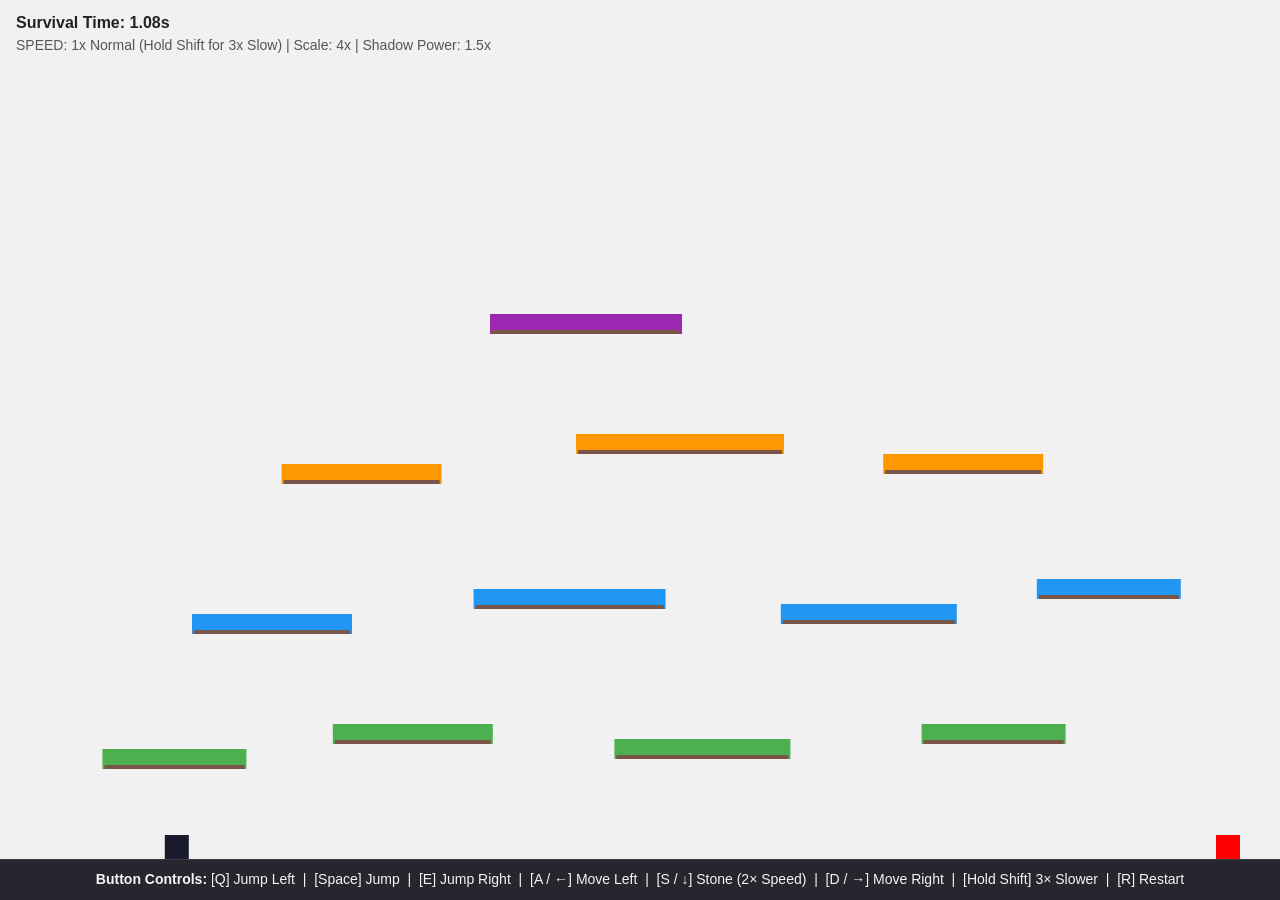
<file: index.html>
<!DOCTYPE html>
<html>
<head>
<meta name="viewport" content="width=device-width, initial-scale=1.0"/>
<style>
* {
    box-sizing: border-box;
}
html, body {
    margin: 0;
    padding: 0;
    width: 100%;
    height: 100%;
    overflow: hidden;
    background-color: #1e1e24;
    font-family: sans-serif;
}
.game-wrapper {
    display: flex;
    flex-direction: column;
    width: 100vw;
    height: 100vh;
}
canvas {
    flex: 1 1 auto;
    width: 100%;
    height: 100%;
    display: block;
    background-color: #f1f1f1;
}
.controls-hint {
    flex: 0 0 auto;
    width: 100%;
    padding: 10px 16px;
    background-color: #26262e;
    color: #f5f5f7;
    font-size: 14px;
    border-top: 1px solid #3c3c48;
    text-align: center;
    line-height: 1.4;
}
</style>
</head>
<body onload="startGame()">
<div class="game-wrapper">
    <div id="controlsBar" class="controls-hint">
        <strong>Button Controls:</strong>
        [Q] Jump Left &nbsp;|&nbsp; [Space] Jump &nbsp;|&nbsp; [E] Jump Right &nbsp;|&nbsp;
        [A / ←] Move Left &nbsp;|&nbsp; [S / ↓] Stone (2× Speed) &nbsp;|&nbsp; [D / →] Move Right &nbsp;|&nbsp;
        [Hold Shift] 3× Slower &nbsp;|&nbsp; [R] Restart
    </div>
</div>

<script>

var myGamePiece1;
var shadowHunter;
var skyIslands = [];
var isSlowMo = false;
var isGameOver = false;
var startTime = 0;
var elapsedTime = 0;
var aiDecisionTimer = 0;

// Everything 4x bigger than previous 0.2 scale (0.2 * 4 = 0.8)
var SCALE = 0.8;
var SHADOW_POWER = 0.5;

function buildSkyIslands(w, h) {
    var baseX = Math.max(80, Math.min(w - 420, (w - 300) * 0.5));
    return [
        // Lower tier
        new platform(180 * SCALE, 25 * SCALE, "#4CAF50", Math.max(20, w * 0.08), h - 110),
        new platform(200 * SCALE, 25 * SCALE, "#4CAF50", Math.max(40, w * 0.26), h - 135),
        new platform(220 * SCALE, 25 * SCALE, "#4CAF50", Math.max(60, w * 0.48), h - 120),
        new platform(180 * SCALE, 25 * SCALE, "#4CAF50", Math.max(80, w * 0.72), h - 135),

        // Mid tier
        new platform(200 * SCALE, 25 * SCALE, "#2196F3", Math.max(30, w * 0.15), h - 245),
        new platform(240 * SCALE, 25 * SCALE, "#2196F3", Math.max(50, w * 0.37), h - 270),
        new platform(220 * SCALE, 25 * SCALE, "#2196F3", Math.max(70, w * 0.61), h - 255),
        new platform(180 * SCALE, 25 * SCALE, "#2196F3", Math.max(90, w * 0.81), h - 280),

        // Upper tier
        new platform(200 * SCALE, 25 * SCALE, "#FF9800", Math.max(40, w * 0.22), h - 395),
        new platform(260 * SCALE, 25 * SCALE, "#FF9800", Math.max(60, w * 0.45), h - 425),
        new platform(200 * SCALE, 25 * SCALE, "#FF9800", Math.max(80, w * 0.69), h - 405),

        // Peak island
        new platform(240 * SCALE, 25 * SCALE, "#9C27B0", baseX, Math.max(90, h - 545))
    ];
}

function resizeCanvasToFullScreen() {
    var wrapper = document.querySelector(".game-wrapper");
    var bar = document.getElementById("controlsBar");
    var availW = Math.max(300, window.innerWidth);
    var availH = Math.max(200, window.innerHeight - (bar ? bar.offsetHeight : 0));

    var prevW = myGameArea.canvas.width || availW;
    var prevH = myGameArea.canvas.height || availH;

    myGameArea.canvas.width = availW;
    myGameArea.canvas.height = availH;

    skyIslands = buildSkyIslands(availW, availH);

    if (myGamePiece1) {
        var ratioX = availW / prevW;
        var ratioY = availH / prevH;
        myGamePiece1.x = Math.min(availW - myGamePiece1.width, Math.max(0, myGamePiece1.x * ratioX));
        myGamePiece1.y = Math.min(availH - myGamePiece1.height, Math.max(0, myGamePiece1.y * ratioY));
        myGamePiece1.pushOut(skyIslands);
    }

    if (shadowHunter) {
        var sRatioX = availW / prevW;
        var sRatioY = availH / prevH;
        shadowHunter.x = Math.min(availW - shadowHunter.width, Math.max(0, shadowHunter.x * sRatioX));
        shadowHunter.y = Math.min(availH - shadowHunter.height, Math.max(0, shadowHunter.y * sRatioY));
        shadowHunter.pushOut(skyIslands);
    }

    if (wrapper && !myGameArea.canvas.parentNode) {
        wrapper.insertBefore(myGameArea.canvas, bar || null);
    }
}

function startGame() {
    isSlowMo = false;
    isGameOver = false;
    startTime = Date.now();
    elapsedTime = 0;
    aiDecisionTimer = 0;

    myGameArea.prepareCanvas();
    resizeCanvasToFullScreen();

    var w = myGameArea.canvas.width;
    var h = myGameArea.canvas.height;
    var slimeSize = 30 * SCALE;

    // Player spawns on the right side near bottom (powerScale = 1)
    myGamePiece1 = new component(
        slimeSize, slimeSize, "red",
        Math.max(40, w - slimeSize - 40), h - slimeSize,
        1 * SCALE, 0.0001 * SCALE, 0.1 * SCALE,
        1
    );

    // Shadow Hunter spawns in the bottom-left corner (powerScale = 1.5x player)
    shadowHunter = new component(
        slimeSize, slimeSize, "#1a1a2e",
        4, h - slimeSize,
        1 * SCALE, 0.0001 * SCALE, 0.1 * SCALE,
        SHADOW_POWER
    );

    skyIslands = buildSkyIslands(w, h);

    if (myGameArea.interval) clearInterval(myGameArea.interval);
    myGameArea.start();
}

var myGameArea = {
    canvas : document.createElement("canvas"),
    prepareCanvas : function() {
        var wrapper = document.querySelector(".game-wrapper");
        var bar = document.getElementById("controlsBar");
        this.context = this.canvas.getContext("2d");
        if (!this.canvas.parentNode && wrapper) {
            wrapper.insertBefore(this.canvas, bar || null);
        }
    },
    start : function() {
        this.prepareCanvas();
        this.interval = setInterval(updateGameArea, 20);
    },
    clear : function() {
        this.context.clearRect(0, 0, this.canvas.width, this.canvas.height);
    }
}

function platform(width, height, color, x, y) {
    this.width = width;
    this.height = height;
    this.x = x;
    this.y = y;
    this.update = function() {
        var ctx = myGameArea.context;
        ctx.fillStyle = color;
        ctx.fillRect(this.x, this.y, this.width, this.height);
        ctx.fillStyle = "#795548";
        ctx.fillRect(this.x + 2, this.y + this.height - 4, Math.max(2, this.width - 4), 4);
    }
}

function component(width, height, color, x, y, gravity, newgravity_addbase, stop_costbase, powerScale) {
    this.gravity = gravity;
    this.baseWidth = width;
    this.baseHeight = height;
    this.width = width;
    this.height = height;
    this.x = x;
    this.y = y;
    this.speedy = 0;   
    this.speedx = 0;
    this.powerScale = powerScale || 1;

    // Max speed limits scaled with 4x SCALE and powerScale
    this.maxSpeedX = 18 * SCALE * this.powerScale;
    this.maxUpSpeedY = 24 * SCALE * this.powerScale;
    this.maxDownSpeedY = 80 * SCALE * this.powerScale;

    var newgravity = this.gravity;

    this.clampSpeeds = function() {
        if (this.speedx > this.maxSpeedX) {
            this.speedx = this.maxSpeedX;
        } else if (this.speedx < -this.maxSpeedX) {
            this.speedx = -this.maxSpeedX;
        }

        if (this.speedy < -this.maxUpSpeedY) {
            this.speedy = -this.maxUpSpeedY;
        } else if (this.speedy > this.maxDownSpeedY) {
            this.speedy = this.maxDownSpeedY;
        }
    };

    this.update = function() {
        var ctx = myGameArea.context;
        ctx.fillStyle = color;
        ctx.fillRect(this.x, this.y, this.width, this.height);
    }

    this.overlaps = function(obj) {
        return (
            this.x < obj.x + obj.width &&
            this.x + this.width > obj.x &&
            this.y < obj.y + obj.height &&
            this.y + this.height > obj.y
        );
    }

    this.pushOut = function(obstacles, preferAxis) {
        var maxRight = myGameArea.canvas.width - this.width;
        var maxBottom = myGameArea.canvas.height - this.height;

        if (this.x < 0) this.x = 0;
        if (this.x > maxRight) this.x = maxRight;
        if (this.y < 0) this.y = 0;
        if (this.y > maxBottom) this.y = maxBottom;

        if (!obstacles) return;

        for (var i = 0; i < obstacles.length; i++) {
            var obs = obstacles[i];
            if (!this.overlaps(obs)) continue;

            var penLeft = (this.x + this.width) - obs.x;
            var penRight = (obs.x + obs.width) - this.x;
            var penTop = (this.y + this.height) - obs.y;
            var penBottom = (obs.y + obs.height) - this.y;

            var minX = Math.min(penLeft, penRight);
            var minY = Math.min(penTop, penBottom);

            var resolveX = (preferAxis === "x") || (preferAxis !== "y" && minX < minY);

            if (resolveX) {
                if (penLeft <= penRight) {
                    this.x = obs.x - this.width;
                    if (this.speedx > 0) this.speedx = 0;
                } else {
                    this.x = obs.x + obs.width;
                    if (this.speedx < 0) this.speedx = 0;
                }
            } else {
                if (penTop <= penBottom) {
                    this.y = obs.y - this.height;
                    if (this.speedy > 0) this.speedy = 0;
                    newgravity = this.gravity;
                } else {
                    this.y = obs.y + obs.height;
                    if (this.speedy < 0) this.speedy = 0;
                }
            }
        }

        maxRight = myGameArea.canvas.width - this.width;
        maxBottom = myGameArea.canvas.height - this.height;
        if (this.x < 0) this.x = 0;
        if (this.x > maxRight) this.x = maxRight;
        if (this.y < 0) this.y = 0;
        if (this.y > maxBottom) this.y = maxBottom;
    }

    this.isGrounded = function(obstacles) {
        if (this.y + this.height >= myGameArea.canvas.height - 0.5) {
            return true;
        }
        if (!obstacles) return false;

        for (var i = 0; i < obstacles.length; i++) {
            var obs = obstacles[i];
            var onThisObs =
                Math.abs((this.y + this.height) - obs.y) <= 1.5 &&
                (this.x + this.width) > obs.x + 0.3 &&
                this.x < (obs.x + obs.width) - 0.3;
            if (onThisObs) return true;
        }
        return false;
    }

    // Skill methods scaled by 4x SCALE and powerScale (1.5x for Shadow Hunter)
    this.jump = function() {
        this.speedy -= 15 * SCALE * this.powerScale;
        this.clampSpeeds();
        this.pushOut(skyIslands);
    };
    this.moveLeft = function() {
        this.speedx -= 10 * SCALE * this.powerScale;
        this.clampSpeeds();
        this.pushOut(skyIslands);
    };
    this.moveRight = function() {
        this.speedx += 10 * SCALE * this.powerScale;
        this.clampSpeeds();
        this.pushOut(skyIslands);
    };
    this.jumpLeft = function() {
        this.speedx -= 10 * SCALE * this.powerScale;
        this.speedy -= 15 * SCALE * this.powerScale;
        this.clampSpeeds();
        this.pushOut(skyIslands);
    };
    this.jumpRight = function() {
        this.speedx += 10 * SCALE * this.powerScale;
        this.speedy -= 15 * SCALE * this.powerScale;
        this.clampSpeeds();
        this.pushOut(skyIslands);
    };
    // Double-speed Stone slam scaled by powerScale and capped at maxDownSpeedY
    this.stone = function() {
        this.speedx = 0;
        this.speedy = 80 * SCALE * this.powerScale;
        this.clampSpeeds();
    };

    this.newPos = function(timeScale) {
        this.clampSpeeds();

        var effectiveScale = timeScale * this.powerScale;
        var obstacles = skyIslands;

        // 1. Recover slime shape smoothly toward base dimensions
        var oldH = this.height;
        var recoverSpeed = 0.12 * effectiveScale;
        this.width += (this.baseWidth - this.width) * recoverSpeed;
        this.height += (this.baseHeight - this.height) * recoverSpeed;

        if (Math.abs(this.baseWidth - this.width) < 0.1) this.width = this.baseWidth;
        if (Math.abs(this.baseHeight - this.height) < 0.1) this.height = this.baseHeight;

        if (this.isGrounded(obstacles)) {
            this.y -= (this.height - oldH);
        }
        this.pushOut(obstacles);

        // 2. Move horizontally and check X collisions
        var prevX = this.x;
        var stepX = this.speedx * effectiveScale;
        this.x += stepX;

        var maxRight = myGameArea.canvas.width - this.width;
        if (this.x < 0) {
            if (this.speedx < -2 * SCALE) {
                this.width = this.baseWidth * 0.5;
                this.height = this.baseHeight * 2;
                maxRight = myGameArea.canvas.width - this.width;
            }
            this.x = 0;
            if (this.speedx < 0) this.speedx = 0;
        } else if (this.x > maxRight) {
            if (this.speedx > 2 * SCALE) {
                this.width = this.baseWidth * 0.5;
                this.height = this.baseHeight * 2;
            }
            this.x = myGameArea.canvas.width - this.width;
            if (this.speedx > 0) this.speedx = 0;
        }

        for (var i = 0; i < obstacles.length; i++) {
            var obs = obstacles[i];
            if (this.overlaps(obs)) {
                var wasAboveOrBelow = (this.y + this.height <= obs.y + 3) || (this.y >= obs.y + obs.height - 3);
                if (!wasAboveOrBelow && prevX + this.width <= obs.x + Math.max(6, Math.abs(stepX) + 2) && stepX > 0) {
                    if (this.speedx > 2 * SCALE) {
                        this.width = this.baseWidth * 0.5;
                        this.height = this.baseHeight * 2;
                    }
                    this.x = obs.x - this.width;
                    if (this.speedx > 0) this.speedx = 0;
                } else if (!wasAboveOrBelow && prevX >= obs.x + obs.width - Math.max(6, Math.abs(stepX) + 2) && stepX < 0) {
                    if (this.speedx < -2 * SCALE) {
                        this.width = this.baseWidth * 0.5;
                        this.height = this.baseHeight * 2;
                    }
                    this.x = obs.x + obs.width;
                    if (this.speedx < 0) this.speedx = 0;
                } else {
                    this.pushOut(obstacles, "x");
                }
            }
        }
        this.pushOut(obstacles);

        // 3. Apply gravity and move vertically
        if (!this.isGrounded(obstacles)) {
            newgravity = newgravity + (newgravity_addbase * effectiveScale);
        } else {
            newgravity = this.gravity;
        }

        var prevY = this.y;
        var totalMoveY = (newgravity + this.speedy) * effectiveScale;
        this.y += totalMoveY;

        var maxBottom = myGameArea.canvas.height - this.height;
        if (this.y < 0) {
            if (this.speedy < -2 * SCALE) {
                this.width = this.baseWidth * 1.5;
                this.height = this.baseHeight * 0.5;
            }
            this.y = 0;
            if (this.speedy < 0) this.speedy = 0;
        } else if (this.y > maxBottom) {
            if (this.speedy > 5 * SCALE) {
                this.width = this.baseWidth * 1.6;
                this.height = this.baseHeight * 0.5;
            }
            this.y = myGameArea.canvas.height - this.height;
            if (this.speedy > 0) this.speedy = 0;
            newgravity = this.gravity;
        }

        for (var j = 0; j < obstacles.length; j++) {
            var obsY = obstacles[j];
            if (this.overlaps(obsY)) {
                if (totalMoveY > 0 && prevY + this.height <= obsY.y + Math.max(6, Math.abs(totalMoveY) + 2)) {
                    if (this.speedy > 5 * SCALE) {
                        this.width = this.baseWidth * 1.6;
                        this.height = this.baseHeight * 0.5;
                    }
                    this.y = obsY.y - this.height;
                    if (this.speedy > 0) this.speedy = 0;
                    newgravity = this.gravity;
                } else if (totalMoveY < 0 && prevY >= obsY.y + obsY.height - Math.max(6, Math.abs(totalMoveY) + 2)) {
                    if (this.speedy < -2 * SCALE) {
                        this.width = this.baseWidth * 1.5;
                        this.height = this.baseHeight * 0.5;
                    }
                    this.y = obsY.y + obsY.height;
                    if (this.speedy < 0) this.speedy = 0;
                } else {
                    this.pushOut(obstacles, "y");
                }
            }
        }

        // 4. Final containment guard
        this.pushOut(obstacles);

        // 5. Friction & vertical velocity decay
        var friction = stop_costbase * effectiveScale;
        if (Math.abs(this.speedx) <= friction) {
            this.speedx = 0;
        } else if (this.speedx > 0) {
            this.speedx -= friction;
        } else {
            this.speedx += friction;
        }

        if (this.speedy != 0) {
            this.speedy += (1 * SCALE) * effectiveScale;
        }

        this.clampSpeeds();
    }
}

// AI Hunter uses all skills (Jump, JumpLeft, JumpRight, MoveLeft, MoveRight, 2x Stone) at 1.5x power
function updateShadowHunterAI() {
    aiDecisionTimer++;
    if (aiDecisionTimer < 6) return;
    aiDecisionTimer = 0;

    var dx = (myGamePiece1.x + myGamePiece1.width / 2) - (shadowHunter.x + shadowHunter.width / 2);
    var dy = (myGamePiece1.y + myGamePiece1.height / 2) - (shadowHunter.y + shadowHunter.height / 2);
    var grounded = shadowHunter.isGrounded(skyIslands);

    // 1. DOUBLE-SPEED STONE SLAM at 1.5x power
    if (!grounded && dy > 45 * SCALE && Math.abs(dx) < 35 * SCALE && shadowHunter.speedy < 40 * SCALE * shadowHunter.powerScale) {
        shadowHunter.stone();
        return;
    }

    // 2. JUMP / JUMP-LEFT / JUMP-RIGHT
    var blockedHorizontally = false;
    for (var i = 0; i < skyIslands.length; i++) {
        var isl = skyIslands[i];
        var sameRow = (shadowHunter.y + shadowHunter.height > isl.y) && (shadowHunter.y < isl.y + isl.height);
        if (sameRow && Math.abs((isl.x + isl.width / 2) - shadowHunter.x) < 120 * SCALE) {
            blockedHorizontally = true;
            break;
        }
    }

    if ((dy < -18 * SCALE || blockedHorizontally) && (grounded || shadowHunter.speedy > -2 * SCALE)) {
        if (dx < -15 * SCALE) {
            shadowHunter.jumpLeft();
        } else if (dx > 15 * SCALE) {
            shadowHunter.jumpRight();
        } else {
            shadowHunter.jump();
        }
        return;
    }

    // 3. MOVE LEFT / MOVE RIGHT
    if (dx < -8 * SCALE) {
        shadowHunter.moveLeft();
    } else if (dx > 8 * SCALE) {
        shadowHunter.moveRight();
    }
}

function drawHUD() {
    var ctx = myGameArea.context;
    ctx.font = "bold 16px sans-serif";
    ctx.fillStyle = "#222";
    ctx.fillText("Survival Time: " + elapsedTime.toFixed(2) + "s", 16, 28);

    ctx.font = "14px sans-serif";
    if (isSlowMo) {
        ctx.fillStyle = "#1565C0";
        ctx.fillText("SPEED: 3x SLOWER (Shift) | MaxX: " + myGamePiece1.maxSpeedX.toFixed(1) + " | MaxY: " + myGamePiece1.maxUpSpeedY.toFixed(1) + "/" + myGamePiece1.maxDownSpeedY.toFixed(1), 16, 50);
    } else {
        ctx.fillStyle = "#555";
        ctx.fillText("SPEED: 1x Normal (Hold Shift for 3x Slow) | Scale: 4x | Shadow Power: 1.5x", 16, 50);
    }

    if (isGameOver) {
        var w = myGameArea.canvas.width;
        var h = myGameArea.canvas.height;

        ctx.fillStyle = "rgba(0, 0, 0, 0.65)";
        ctx.fillRect(0, 0, w, h);

        ctx.fillStyle = "#FF5252";
        ctx.font = "bold 40px sans-serif";
        ctx.textAlign = "center";
        ctx.fillText("GAME OVER — CAUGHT BY SHADOW!", w / 2, h * 0.42);

        ctx.fillStyle = "#FFFFFF";
        ctx.font = "bold 22px sans-serif";
        ctx.fillText("You survived: " + elapsedTime.toFixed(2) + " seconds", w / 2, h * 0.42 + 42);

        ctx.font = "16px sans-serif";
        ctx.fillStyle = "#DDD";
        ctx.fillText("Press [R] to Play Again", w / 2, h * 0.42 + 78);
        ctx.textAlign = "left";
    }
}

function updateGameArea() {
    if (isGameOver) return;

    elapsedTime = (Date.now() - startTime) / 1000;
    var playerTimeScale = isSlowMo ? (1 / 3) : 1;

    myGameArea.clear();

    // 1. Draw sky islands
    for (var i = 0; i < skyIslands.length; i++) {
        skyIslands[i].update();
    }

    // 2. Update Player (affected by Shift 3x slow-mo)
    myGamePiece1.newPos(playerTimeScale);

    // 3. Update Shadow Hunter AI & Physics (1.5x power)
    updateShadowHunterAI();
    shadowHunter.newPos(1);

    // 4. Render Player and Shadow Hunter
    myGamePiece1.update();
    shadowHunter.update();

    // 5. Check if Shadow Hunter touched Player -> Game Over
    if (myGamePiece1.overlaps(shadowHunter)) {
        isGameOver = true;
    }

    // 6. Draw Timer, Speed Status & Game Over overlay
    drawHUD();
}

window.addEventListener("resize", resizeCanvasToFullScreen);

// Keyboard controls
document.addEventListener("keydown", function(event) {
    var key = event.key.toLowerCase();

    if (key === "r" && isGameOver) {
        startGame();
        return;
    }

    if (event.key === "Shift") {
        isSlowMo = true;
        return;
    }

    if (isGameOver || event.repeat) return;

    if (key === "q") {
        myGamePiece1.jumpLeft();
    } else if (event.code === "Space" || key === " ") {
        event.preventDefault();
        myGamePiece1.jump();
    } else if (key === "e") {
        myGamePiece1.jumpRight();
    } else if (key === "a" || event.key === "ArrowLeft") {
        event.preventDefault();
        myGamePiece1.moveLeft();
    } else if (key === "d" || event.key === "ArrowRight") {
        event.preventDefault();
        myGamePiece1.moveRight();
    } else if (key === "s" || event.key === "ArrowDown") {
        event.preventDefault();
        myGamePiece1.stone();
    }
});

document.addEventListener("keyup", function(event) {
    if (event.key === "Shift") {
        isSlowMo = false;
    }
});
</script>
</body>
</html>
</file>
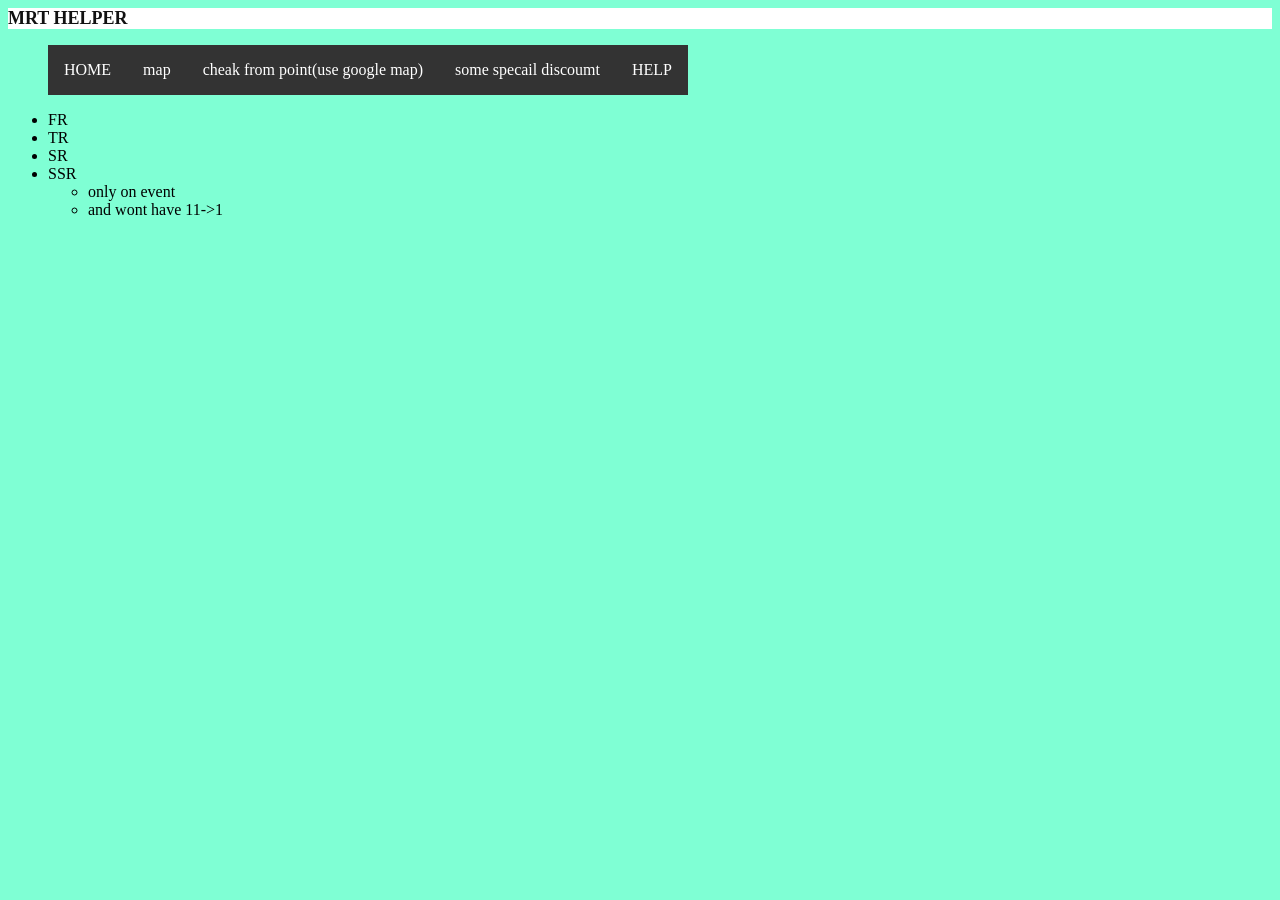
<file: MAIN/index.html>
<!DOCTYPE html>
<head>
    
    <style>
        body{
            background-color:aquamarine;
            float: none;
            display: grid;
        }
        div.head{
            h1{
                background-color: white;
                color: #111111;
                font-size: large;
                margin: 0;
                padding: 0;
            }
            ul{
               background-color: #262525;
               list-style-type:none;
            }  
            li a{
                background-color: #333333;
                display: block;
                color: white;
                text-align: center;
                padding: 16px;
                text-decoration: none;
            }
            li a:hover
            {
                background-color: #111111;
            }
            li :active
            {
                background-color: coral;
            }
            li{
                float: left;
            }
        }
        div.show1{
            display: flex;

        }
    </style>
</head>
<body>
    <div class="head">
        <h1>MRT HELPER</h1>
        <ul>
            <li><a href="../MAIN/index.html">HOME</a></li>
            <li><a href="../MAP/pagemap.html">map</a></li>
            <li><a href="../GOOGLEMAP/google maperrorpage.html">cheak from point(use google map)</a></li>
            <li><a href="../dicount/discount.html">some specail discoumt</a></li>
            <li><a href="../HELP/HELP.html">HELP</a></li>
        </ul>
    </div>
    <div class="show1">
        <ul>
            <li>FR</li>
            <li>TR</li>
            <li>SR</li>
            <li>SSR</li>
            <ul>
                <li>only on event</li>
                <li>and wont have 11->1</li>
            </ul>
        </ul>
    </div>
</body>
</file>
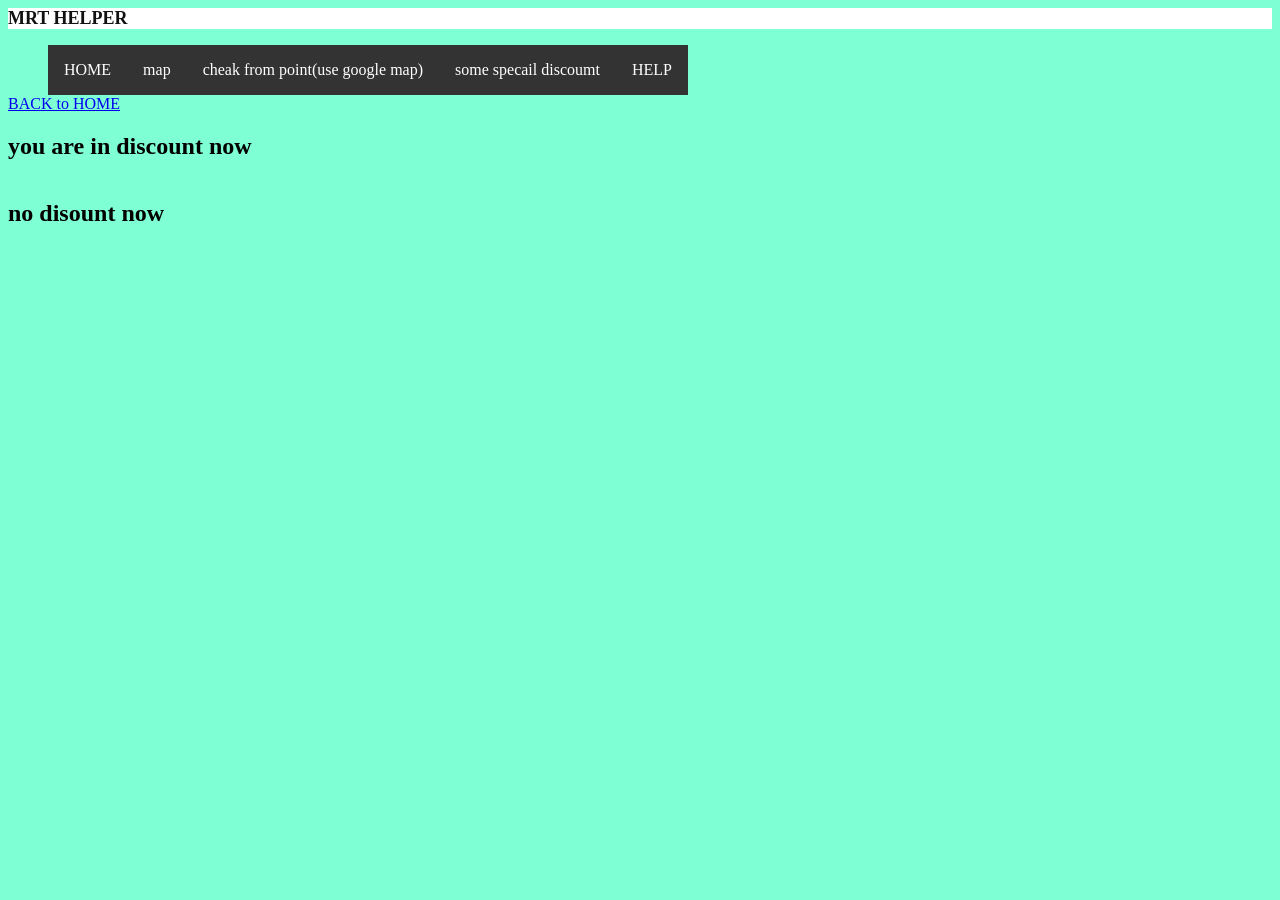
<file: discount.html>
<!DOCTYPE html>
<head>
    
    <style>
        body{
            background-color:aquamarine;
            float: none;
            display: grid;
        }
        div.head{
            h1{
                background-color: white;
                color: #111111;
                font-size: large;
                margin: 0;
                padding: 0;
            }
            ul{
               background-color: #262525;
               list-style-type:none;
            }  
            li a{
                background-color: #333333;
                display: block;
                color: white;
                text-align: center;
                padding: 16px;
                text-decoration: none;
            }
            li a:hover
            {
                background-color: #111111;
            }
            li{
                float: left;
            }
        }
        div.show1{
            display: flex;

        }
    </style>
</head>
<body>
    <div class="head">
        <h1>MRT HELPER</h1>
        <ul>
            <li><a href="index.html">HOME</a></li>
            <li><a href="pagemap.html">map</a></li>
            <li><a href="google maperrorpage.html">cheak from point(use google map)</a></li>
            <li><a href="discount.html">some specail discoumt</a></li>
            <li><a href="HELP.html">HELP</a></li>
        </ul>
    </div>
    <a href="index.html">BACK to HOME</a>
    <h2>you are in discount now</h2>
    <h2>no disount now</h2>

</body>
</file>
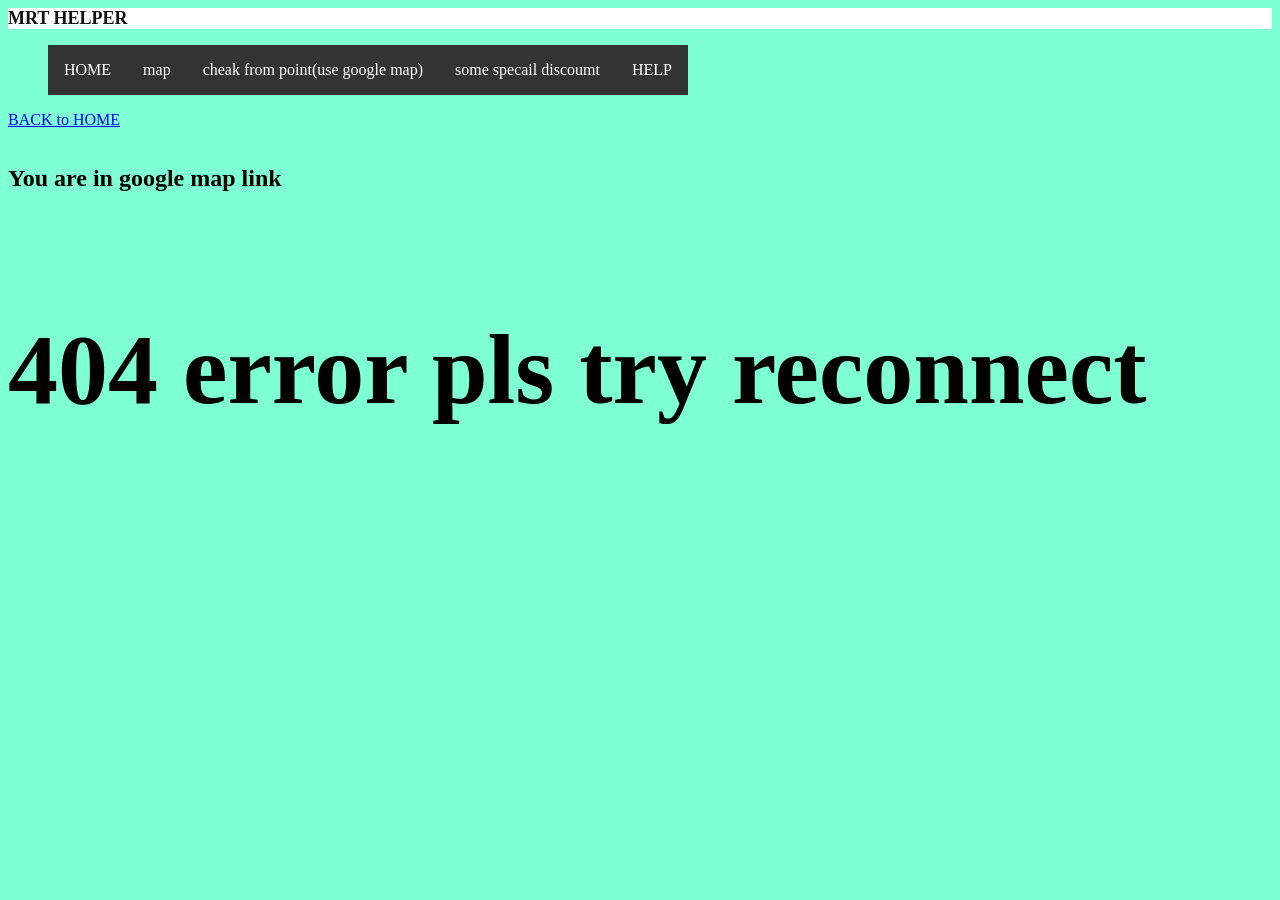
<file: google maperrorpage.html>
<!DOCTYPE html>
<head>
    
    <style>
        body{
            background-color:aquamarine;
            float: none;
            display: grid;
        }
        div.head{
            h1{
                background-color: white;
                color: #111111;
                font-size: large;
                margin: 0;
                padding: 0;
            }
            ul{
               background-color: #262525;
               list-style-type:none;
            }  
            li a{
                background-color: #333333;
                display: block;
                color: white;
                text-align: center;
                padding: 16px;
                text-decoration: none;
            }
            li a:hover
            {
                background-color: #111111;
            }
            li{
                float: left;
            }
        }
        div.show1{
            display: flex;

        }
        h3{
            font-size:100px;
        }
    </style>
</head>
<body>
    <div class="head">
        <h1>MRT HELPER</h1>
        <ul>
            <li><a href="index.html">HOME</a></li>
            <li><a href="pagemap.html">map</a></li>
            <li><a href="google maperrorpage.html">cheak from point(use google map)</a></li>
            <li><a href="discount.html">some specail discoumt</a></li>
            <li><a href="HELP.html">HELP</a></li>
        </ul>
    </div>
    <a href="index.html"><p>BACK to HOME</p></a>
    <h2>You are in google map link</h2>
    <h3>404 error pls try reconnect</h3>
</body>
</file>
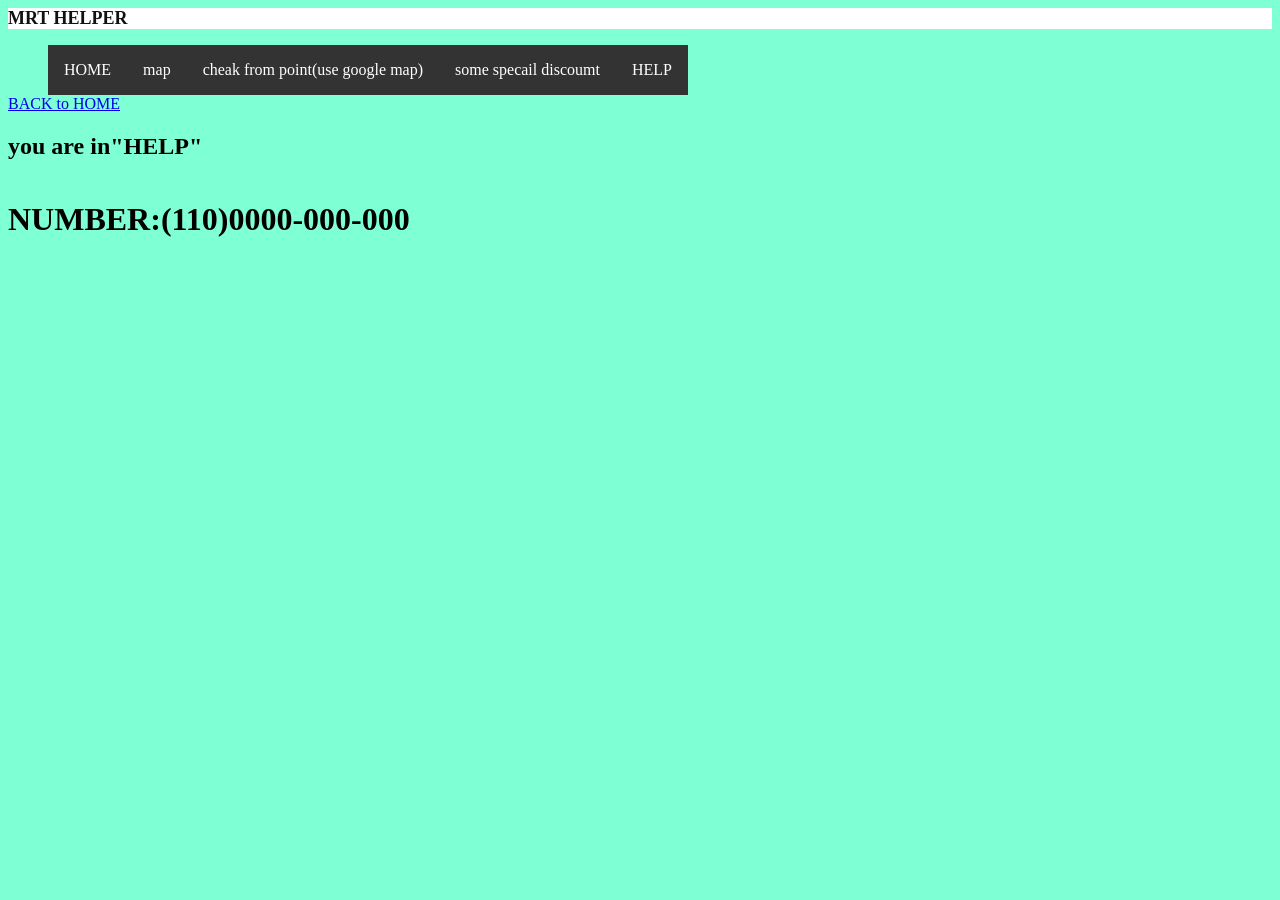
<file: HELP.html>
<!DOCTYPE html>
<head>
    
    <style>
        body{
            background-color:aquamarine;
            float: none;
            display: grid;
        }
        div.head{
            h1{
                background-color: white;
                color: #111111;
                font-size: large;
                margin: 0;
                padding: 0;
            }
            ul{
               background-color: #262525;
               list-style-type:none;
            }  
            li a{
                background-color: #333333;
                display: block;
                color: white;
                text-align: center;
                padding: 16px;
                text-decoration: none;
            }
            li a:hover
            {
                background-color: #111111;
            }
            li{
                float: left;
            }
        }
        div.show1{
            display: flex;

        }
    </style>
</head>
<body>
    <div class="head">
        <h1>MRT HELPER</h1>
        <ul>
            <li><a href="index.html">HOME</a></li>
            <li><a href="pagemap.html">map</a></li>
            <li><a href="google maperrorpage.html">cheak from point(use google map)</a></li>
            <li><a href="discount.html">some specail discoumt</a></li>
            <li><a href="HELP.html">HELP</a></li>
        </ul>
    </div>
    <a href="index.html">BACK to HOME</a>
    <h2>you are in"HELP"</h2>
    <h1>NUMBER:(110)0000-000-000
    </h1>
</body>
</file>
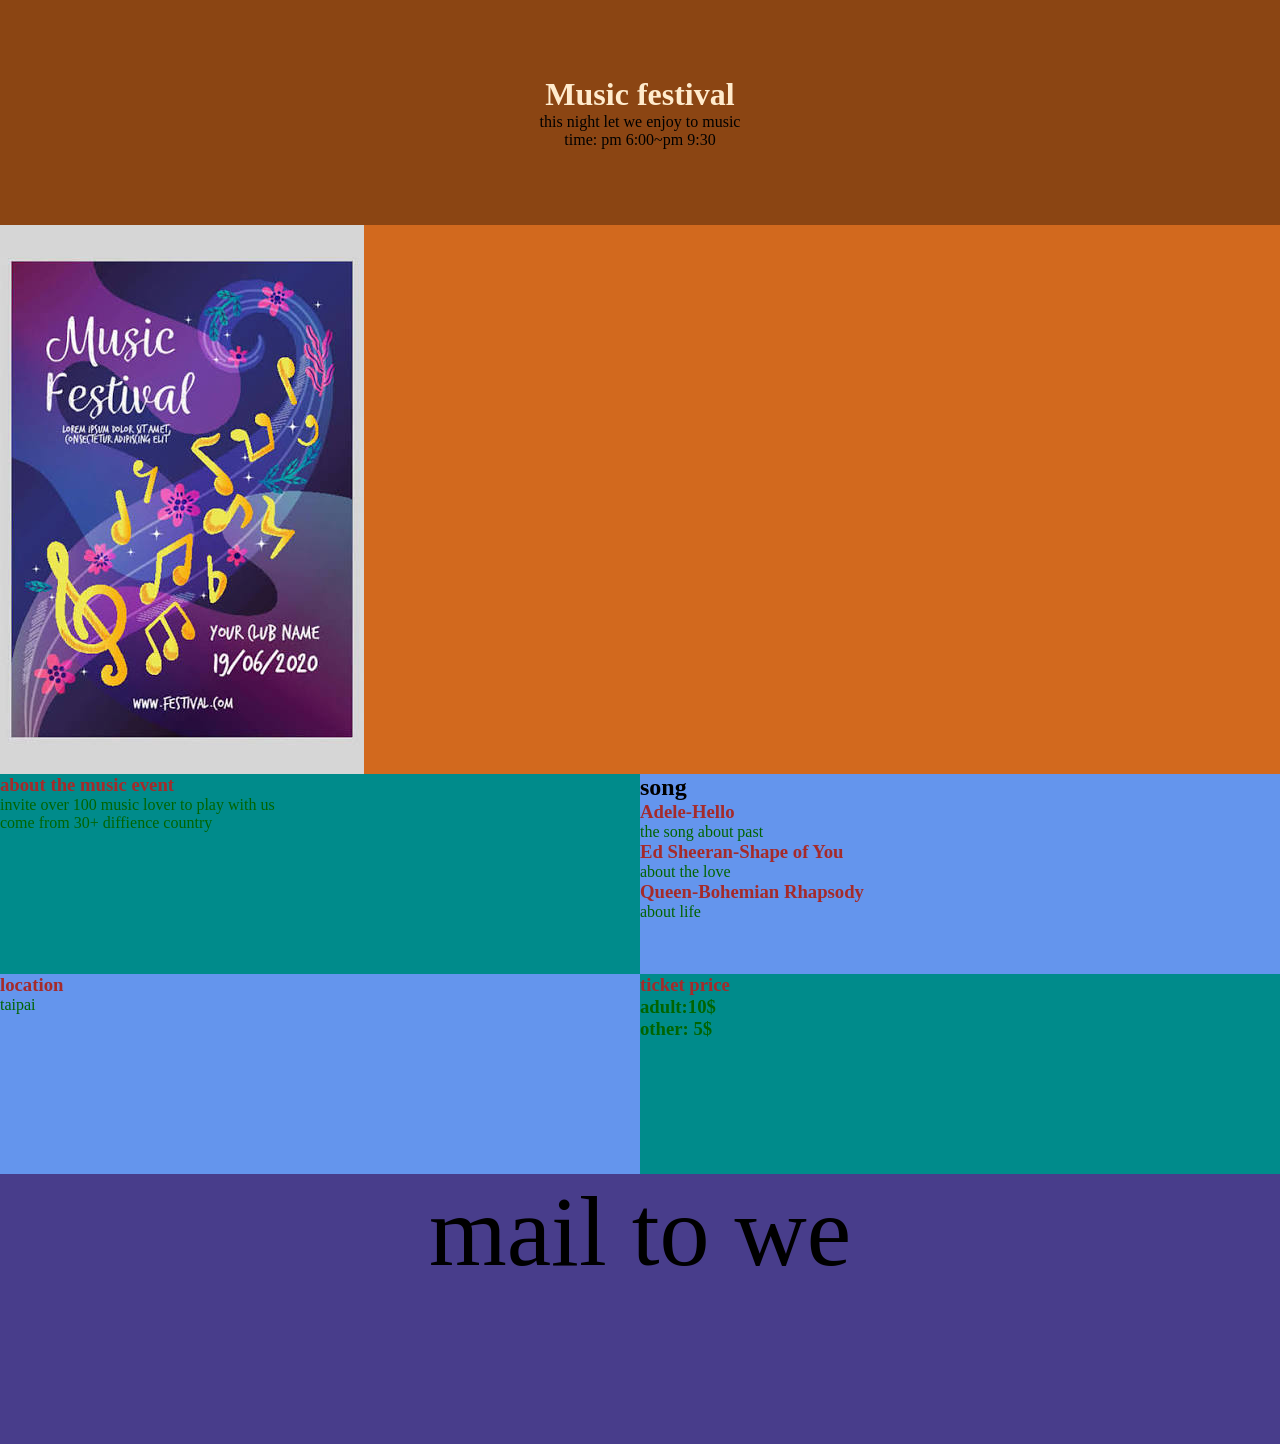
<file: hw02.html>
<html>
    <head > 
        <style>
            * {
            margin: 0;
            padding: 0;
            box-sizing: border-box;
            }
            div.main{
                overflow: auto;
                white-space: 0;
            }
            header{
                height: 25%;
                width:100%;
                background-color: saddlebrown;
                color:blanchedalmond;
                display: flex;
                flex-direction: column; 
                justify-content: center;
                align-items: center;     
                word-spacing: 1%;
                p{
                    color: rgb(0, 0, 0);
                }
            }
            div.img
            {
                height:auto;
                width:100%;
                background-color:chocolate;
                justify-content: center;
            }
            div.row{
                width: 100%;
                height: 200px;
                display: flex;
            }
            div.box1{
                width: 50%;
                height: 200px;
                background-color: darkcyan;
            }
            div.box2{
                width: 50%;
                height: 200px;
                background-color:cornflowerblue;
            }
            h3{
                color: brown;
                
            }
            p{
                color: darkgreen;
            
            }
            div.end{
                background-color: darkslateblue;
                height: 30%;
                width: 100%;
                p{
                    display: flex;
                    flex-direction: column; 
                    justify-content: center; 
                    align-items: center;    
                    font-size: 100px;
                    color: black;
                }
            }
        </style>
    </head>
    <body>
        <div class="main">
            <header>
                <h1>Music festival</h1>
                <p>this night let we enjoy to music</p>
                <p>time: pm 6:00~pm 9:30</p>
            </header>
            <div class="img">
                <a href="https://www.google.com/search?q=%E9%9F%B3%E6%A8%82%E6%9C%83%E6%B5%B7%E5%A0%B1+%E8%8B%B1%E6%96%87&sca_esv=459cc50bc9b1d43b&rlz=1C1CHBD_zh-TWTW1076TW1076&udm=2&biw=1536&bih=776&sxsrf=APpeQntUGw2d_41nJAvEDxReBJ56UxyMIg%3A1790151731732&ei=M4yzarmYLMSzvr0P-bvJsAI&oq=%E9%9F%B3%E6%A8%82%E6%9C%83%E6%B5%B7%E5%A0%B1&gs_lp=Egtnd3Mtd2l6LWltZyIP6Z-z5qiC5pyD5rW35aCxKgQIBBgeMgUQABiABDIFEAAYgAQyBRAAGIAEMgUQABiABDIEEAAYHkiODFAAWABwAXgAkAEAmAEAoAEAqgEAuAEByAEAmAIBoAIEmAMAiAYBkgcBMaAHALIHALgHAMIHAzAuMcgHAoAIAQ&sclient=gws-wiz-img#sv=CAMSURoyKhBlLTI5Mm95elFYdW5MOGNNMg4yOTJveXpRWHVuTDhjTToOaEwzcVJRSjJLeTVHb00gBCoXCgFzEhBlLTI5Mm95elFYdW5MOGNNGAEwARgHIJLehtkMSggQARgBIAEoAQ"><img src="images (2).jpg"></a>
            </div>
            <div class="row">
                <div class="box1">
                    <h3> about the music event</h3>
                    <p>invite over 100 music lover to play with us </p>
                    <p> come from 30+ diffience country</p>
                </div>
                <div class="box2">
                    <h2> song</h2>
                    <h3>Adele-Hello</h3>
                    <p>the song about past</p>
                    <h3>Ed Sheeran-Shape of You</h3>
                    <p>about the love</p>
                    <h3> Queen-Bohemian Rhapsody</h3>
                    <p>about life</p>
                </div>
            </div>
            <div class="row">
                <div class="box2">
                    <h3>location</h3>
                    <p>taipai</p> 
                </div>
                <div class="box1">
                    <h3>ticket price<h3>
                        <p> adult:10$<p>
                        <p> other: 5$<p>
                </div>
            </div>
            <div class="end">
                <p size="20px">mail to we</p>
            </div>
        </div>
    </body>
</html>
</file>
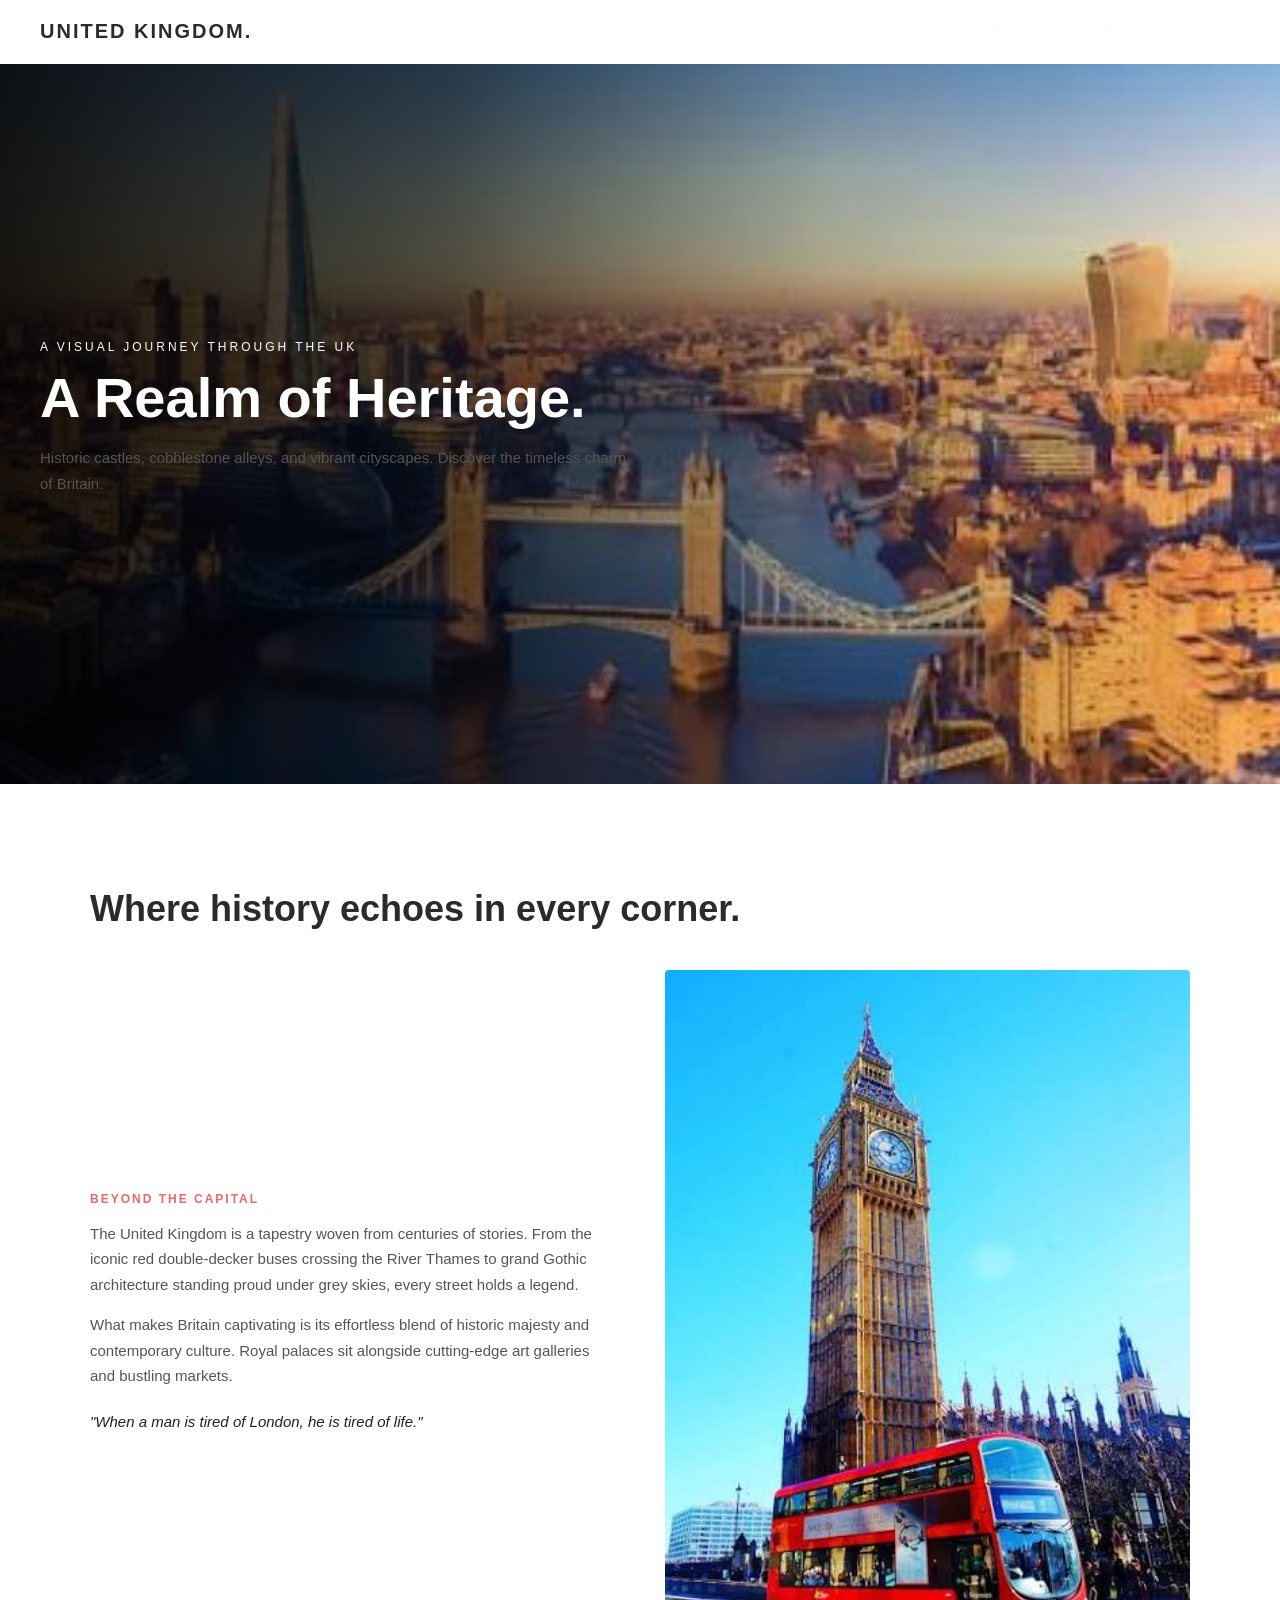
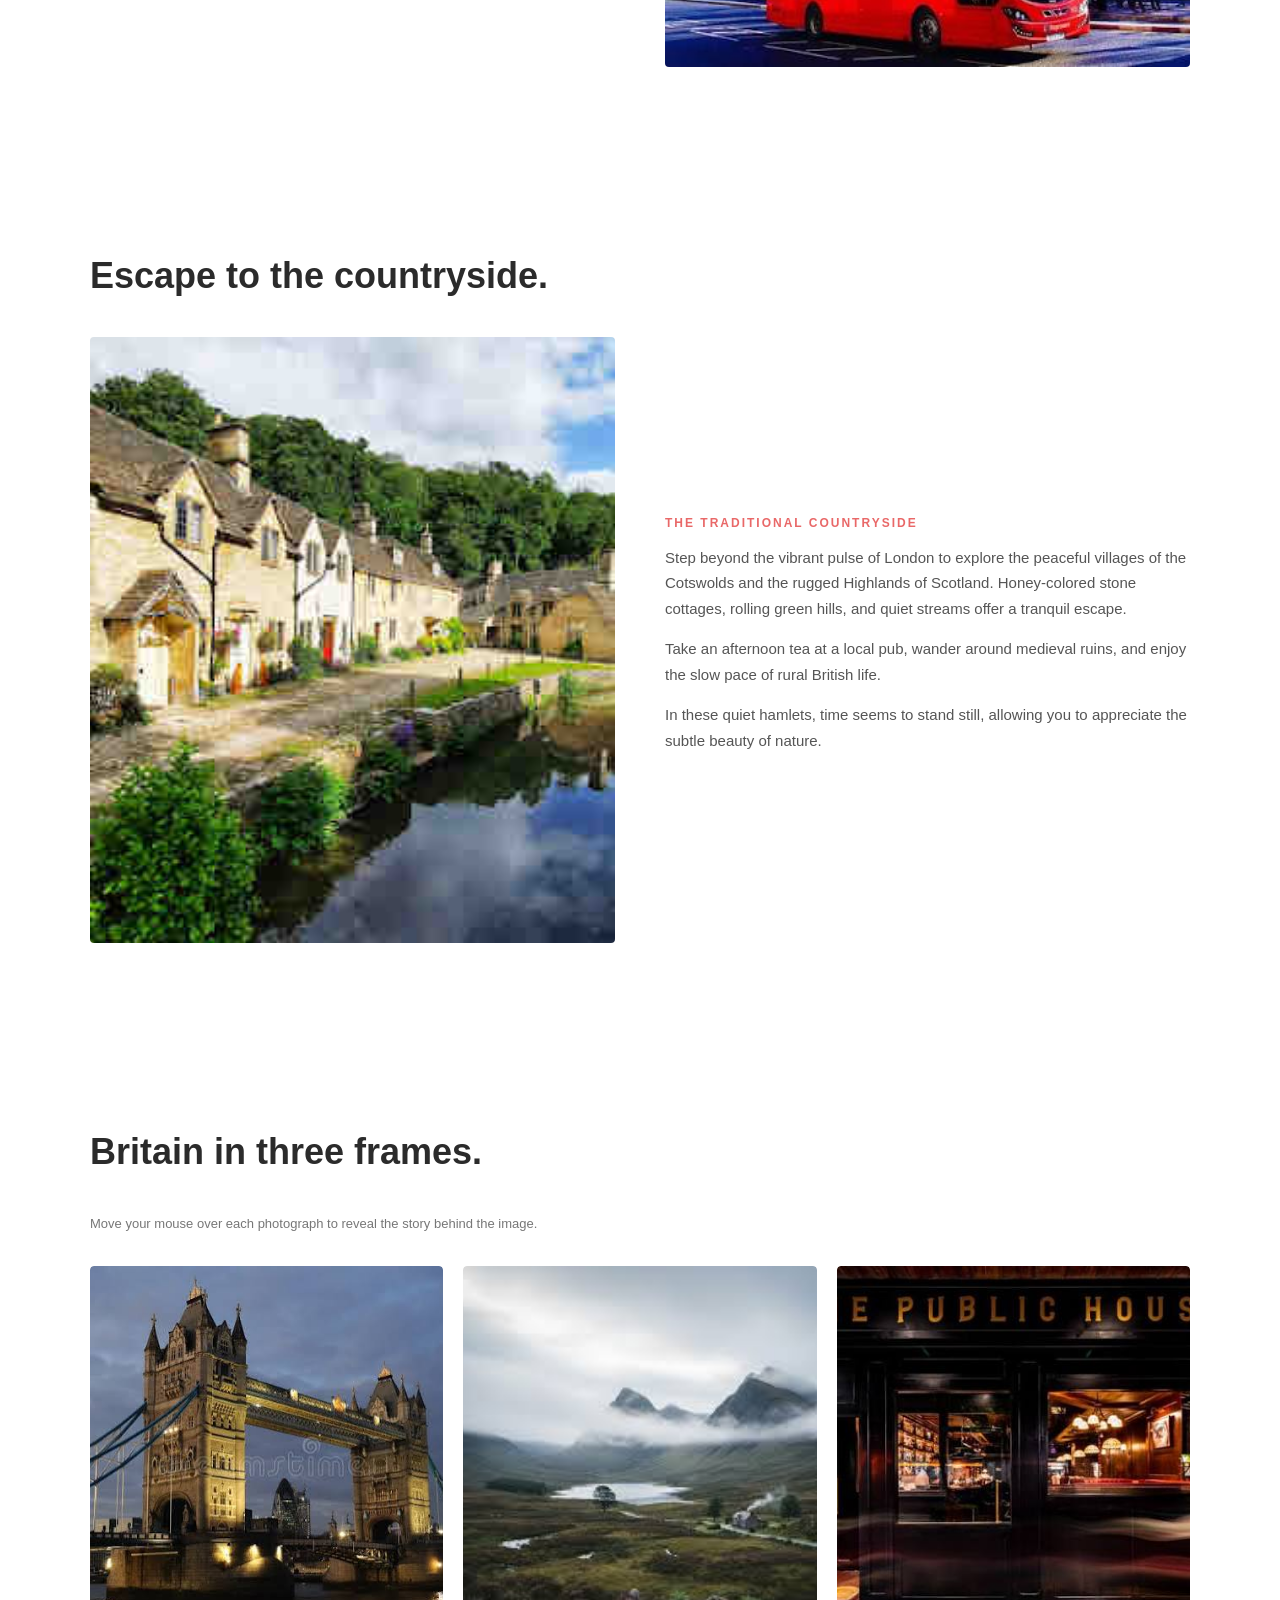
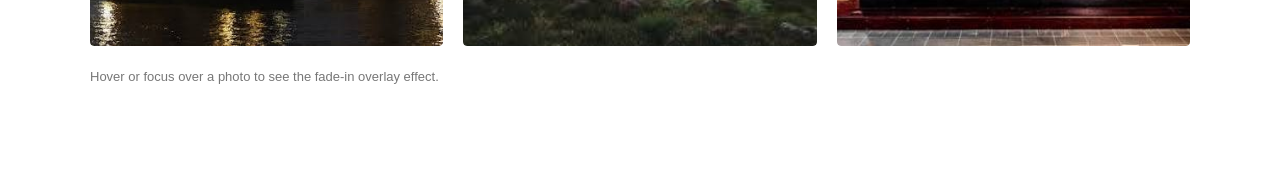
<file: index1012.html>
<!DOCTYPE html>
<html lang="en">
<head>
    <meta charset="UTF-8">
    <title>UNITED KINGDOM. - A Journey Through History and Modernity</title>
    <style>
        /* 基礎排版與風格樣式 */
        body {
            font-family: Arial, sans-serif;
            margin: 0;
            padding: 0;
            color: #2b2b2b;
            background-color: #ffffff;
        }
        header {
            display: flex;
            justify-content: space-between;
            align-items: center;
            padding: 20px 40px;
            background: #fff;
            border-bottom: 1px solid #ffffff;
        }
        .logo {
            font-weight: bold;
            font-size: 20px;
            letter-spacing: 2px;
        }
        nav a {
            margin-left: 20px;
            text-decoration: none;
            color: #fffdfd;
            font-weight: bold;
            font-size: 14px;
        }
.hero {
    height: 80vh;
    background-image:
        linear-gradient(
            to right,
            rgba(0, 0, 0, 0.90) 0%,
            rgba(0, 0, 0, 0.65) 35%,
            rgba(0, 0, 0, 0.25) 65%,
            rgba(0, 0, 0, 0) 100%
        ),
        url('p1.jpg');
    background-size: cover;
    background-position: center;
    background-repeat: no-repeat;

    display: flex;
    align-items: center;
    padding: 0 40px;
    color: #fff;
    position: relative;
}
        .hero-content {
            max-width: 600px;
            z-index: 1; 
        }
        .hero-content .subtitle {
            font-size: 12px;
            letter-spacing: 3px;
            text-transform: uppercase;
        }
        .hero-content h1 {
            font-size: 56px;
            margin: 10px 0;
        }
        .content-section {
            padding: 80px 40px;
            max-width: 1100px;
            margin: 0 auto;
        }
        .section-number {
            font-size: 12px;
            letter-spacing: 2px;
            color: #ffffff;
            display: block;
            margin-bottom: 10px;
        }
        h2 {
            font-size: 36px;
            margin-top: 0;
            margin-bottom: 40px;
        }
        .grid-container {
            display: flex;
            gap: 50px;
            align-items: center;
        }
        .text-column, .image-column {
            flex: 1;
        }
        .category-title {
            font-size: 12px;
            letter-spacing: 2px;
            color: #e96868;
            font-weight: bold;
            display: block;
            margin-bottom: 15px;
        }
        p {
            line-height: 1.7;
            color: #555;
            font-size: 15px;
        }
        .quote {
            font-style: italic;
            color: #222;
            margin-top: 20px;
        }
        img {
            width: 100%;
            height: auto;
            border-radius: 4px;
        }

        /* 03 Photo Journal 三張圖 Focus / Overlay 懸停效果 */
        .three-columns-gallery {
            display: flex;
            gap: 20px;
            margin-top: 30px;
        }
        .card {
            position: relative;
            flex: 1;
            overflow: hidden;
            border-radius: 4px;
            cursor: pointer;
        }
        .card img {
            width: 100%;
            height: 380px;
            object-fit: cover;
            display: block;
            transition: transform 0.4s ease;
        }
        /* 遮罩文字層 */
        .card-overlay {
            position: absolute;
            top: 0;
            left: 0;
            width: 100%;
            height: 100%;
            background: rgba(15, 23, 42, 0.85); /* 深色復古高雅質感遮罩 */
            color: #fff;
            display: flex;
            flex-direction: column;
            justify-content: center;
            align-items: center;
            padding: 25px;
            box-sizing: border-box;
            opacity: 0;
            transition: opacity 0.3s ease;
            text-align: center;
        }
        .card-overlay span.section-tag {
            font-size: 11px;
            letter-spacing: 2px;
            color: #c5a059; /* 典雅英式金黃色 */
            margin-bottom: 10px;
            font-weight: bold;
        }
        .card-overlay h3 {
            font-size: 22px;
            margin: 0 0 12px 0;
            font-family: Georgia, serif;
        }
        .card-overlay p {
            font-size: 13px;
            line-height: 1.6;
            color: #ddd;
            margin: 0;
        }
        /* Hover/Focus 觸發效果 */
        .card:hover .card-overlay,
        .card:focus-within .card-overlay {
            opacity: 1;
        }
        .card:hover img {
            transform: scale(1.06);
        }
        .instruction, .sub-instruction {
            font-size: 13px;
            color: #777;
        }
    </style>
</head>
<body>

    <!-- 導覽列 -->
    <header>
        <div class="logo">UNITED KINGDOM.</div>
        <nav>
            <a href="#discover">DISCOVER</a>
            <a href="#heritage">HERITAGE</a>
            <a href="#gallery">GALLERY</a>
        </nav>
    </header>

    <!-- 主視覺 Banner 區塊 -->
    <section class="hero" >
        <div class="hero-content">
            <span class="subtitle">A VISUAL JOURNEY THROUGH THE UK</span>
            <h1>A Realm of Heritage.</h1>
            <p>Historic castles, cobblestone alleys, and vibrant cityscapes. Discover the timeless charm of Britain.</p>
        </div>
    </section>

    <!-- 區塊 01 / DISCOVER -->
    <section id="discover" class="content-section">
        <span class="section-number">01 / DISCOVER</span>
        <h2>Where history echoes in every corner.</h2>
        
        <div class="grid-container">
            <div class="text-column">
                <span class="category-title">BEYOND THE CAPITAL</span>
                <p>The United Kingdom is a tapestry woven from centuries of stories. From the iconic red double-decker buses crossing the River Thames to grand Gothic architecture standing proud under grey skies, every street holds a legend.</p>
                <p>What makes Britain captivating is its effortless blend of historic majesty and contemporary culture. Royal palaces sit alongside cutting-edge art galleries and bustling markets.</p>
                <p class="quote">"When a man is tired of London, he is tired of life."</p>
            </div>
            <div class="image-column">
                <img src="p2.jpg" alt="London street with classic red bus and Elizabeth Tower">
            </div>
        </div>
    </section>

    <!-- 區塊 02 / HERITAGE -->
    <section id="heritage" class="content-section">
        <span class="section-number">02 / HERITAGE</span>
        <h2>Escape to the countryside.</h2>
        
        <div class="grid-container">
            <div class="image-column">
                <img src="p3.jpg" alt="Charming Cotswolds stone cottages">
            </div>
            <div class="text-column">
                <span class="category-title">THE TRADITIONAL COUNTRYSIDE</span>
                <p>Step beyond the vibrant pulse of London to explore the peaceful villages of the Cotswolds and the rugged Highlands of Scotland. Honey-colored stone cottages, rolling green hills, and quiet streams offer a tranquil escape.</p>
                <p>Take an afternoon tea at a local pub, wander around medieval ruins, and enjoy the slow pace of rural British life.</p>
                <p>In these quiet hamlets, time seems to stand still, allowing you to appreciate the subtle beauty of nature.</p>
            </div>
        </div>
    </section>

    <!-- 區塊 03 / PHOTO JOURNAL (每張圖 Hover/Focus 會顯示對應 01、02、03 的標題與文字) -->
    <section id="gallery" class="content-section">
        <span class="section-number">03 / PHOTO JOURNAL</span>
        <h2>Britain in three frames.</h2>
        <p class="instruction">Move your mouse over each photograph to reveal the story behind the image.</p>

        <div class="three-columns-gallery">
            <!-- 對應 01 DISCOVER 主題 -->
            <div class="card" tabindex="0">
                <img src="p4.jpg" alt="Frame 1: Tower Bridge at dusk">
                <div class="card-overlay">
                    <span class="section-tag">01 / DISCOVER</span>
                    <h3>Thames Riverfront</h3>
                    <p>The majestic Tower Bridge glowing at dusk, reflecting Britain's modern energy interwoven with its imperial history.</p>
                </div>
            </div>

            <!-- 對應 02 HERITAGE 主題 -->
            <div class="card" tabindex="0">
                <img src="p5.jpg" alt="Frame 2: Scottish Highlands landscape">
                <div class="card-overlay">
                    <span class="section-tag">02 / HERITAGE</span>
                    <h3>Highland Mist</h3>
                    <p>A breath-taking view of the Scottish Highlands, where rugged mountain peaks meet ancient, mist-covered valleys.</p>
                </div>
            </div>

            <!-- 對應 03 PHOTO JOURNAL 主題 -->
            <div class="card" tabindex="0">
                <img src="p6.jpg" alt="Frame 3: Cozy London street pub">
                <div class="card-overlay">
                    <span class="section-tag">03 / PHOTO JOURNAL</span>
                    <h3>Evening Warmth</h3>
                    <p>A classic London pub illuminating a quiet cobblestone alley, inviting passersby in for good food and friendly conversation.</p>
                </div>
            </div>
        </div>
        <p class="sub-instruction" style="margin-top: 20px;">Hover or focus over a photo to see the fade-in overlay effect.</p>
    </section>
    
</body>
</html>
</file>
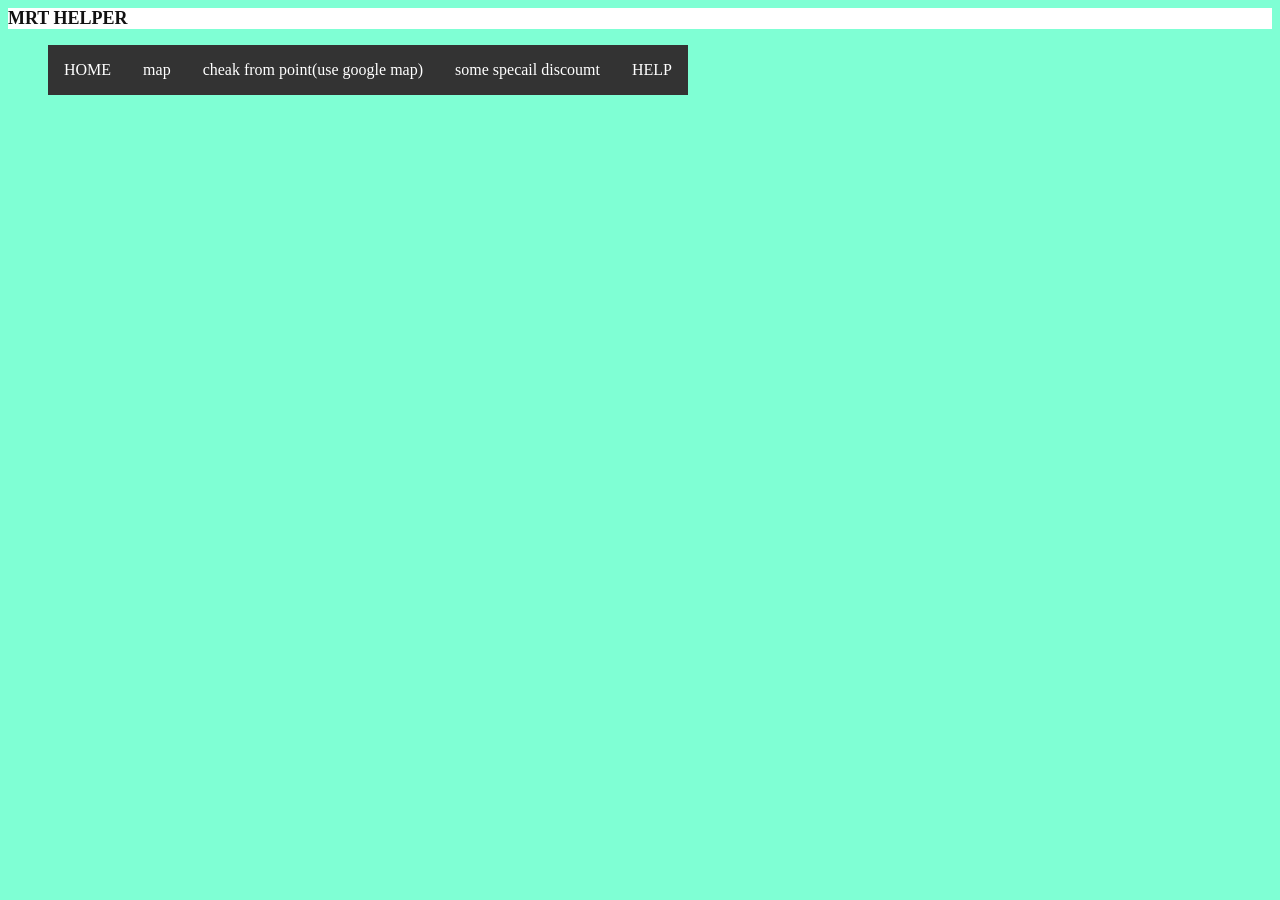
<file: main.html>
<!DOCTYPE html>
<head>
    
    <style>
        body{
            background-color:aquamarine;
            float: none;
            display: grid;
        }
        div.head{
            h1{
                background-color: white;
                color: #111111;
                font-size: large;
                margin: 0;
                padding: 0;
            }
            ul{
               background-color: #262525;
               list-style-type:none;
            }  
            li a{
                background-color: #333333;
                display: block;
                color: white;
                text-align: center;
                padding: 16px;
                text-decoration: none;
            }
            li a:hover
            {
                background-color: #111111;
            }
            li{
                float: left;
            }
        }
        div.show1{
            display: flex;

        }
    </style>
</head>
<body>
    <div class="head">
        <h1>MRT HELPER</h1>
        <ul>
            <li><a href="../MAIN/index.html">HOME</a></li>
            <li><a href="../MAP/pagemap.html">map</a></li>
            <li><a href="../GOOGLEMAP/google maperrorpage.html">cheak from point(use google map)</a></li>
            <li><a href="../dicount/discount.html">some specail discoumt</a></li>
            <li><a href="../HELP/HELP.html">HELP</a></li>
        </ul>
    </div>
</body>
</file>
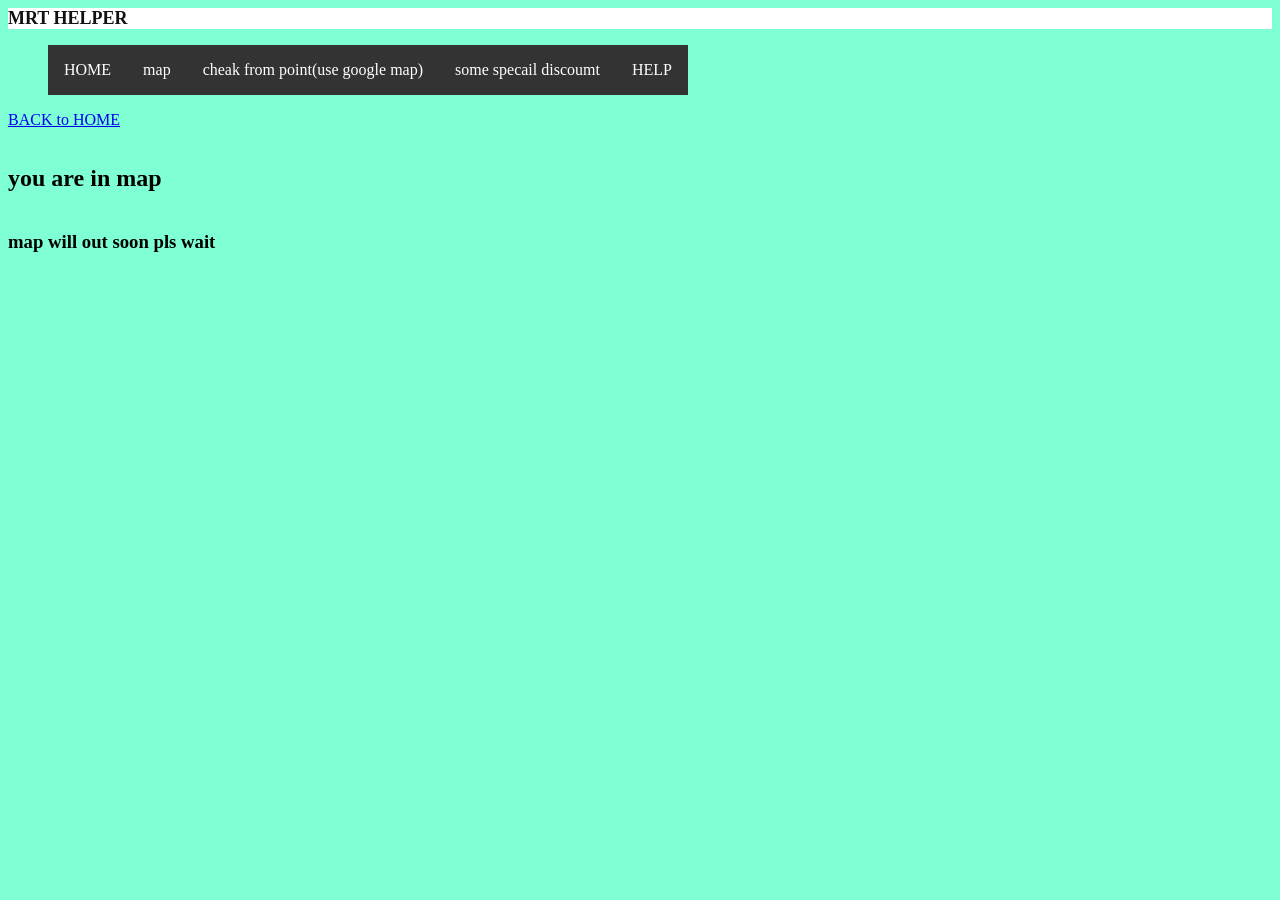
<file: pagemap.html>
<!DOCTYPE html>
<head>
    
    <style>
        body{
            background-color:aquamarine;
            float: none;
            display: grid;
        }
        div.head{
            h1{
                background-color: white;
                color: #111111;
                font-size: large;
                margin: 0;
                padding: 0;
            }
            ul{
               background-color: #262525;
               list-style-type:none;
            }  
            li a{
                background-color: #333333;
                display: block;
                color: white;
                text-align: center;
                padding: 16px;
                text-decoration: none;
            }
            li a:hover
            {
                background-color: #111111;
            }
            li{
                float: left;
            }
        }
        div.show1{
            display: flex;

        }
    </style>
</head>
<body>
    <div class="head">
        <h1>MRT HELPER</h1>
        <ul>
            <li><a href="index.html">HOME</a></li>
            <li><a href="pagemap.html">map</a></li>
            <li><a href="google maperrorpage.html">cheak from point(use google map)</a></li>
            <li><a href="discount.html">some specail discoumt</a></li>
            <li><a href="HELP.html">HELP</a></li>
        </ul>
    </div>
    <a href="index.html"><p>BACK to HOME</p></a>
    <h2>you are in map</h2>
    <h3>map will out soon pls wait<h3>
</body>
</file>
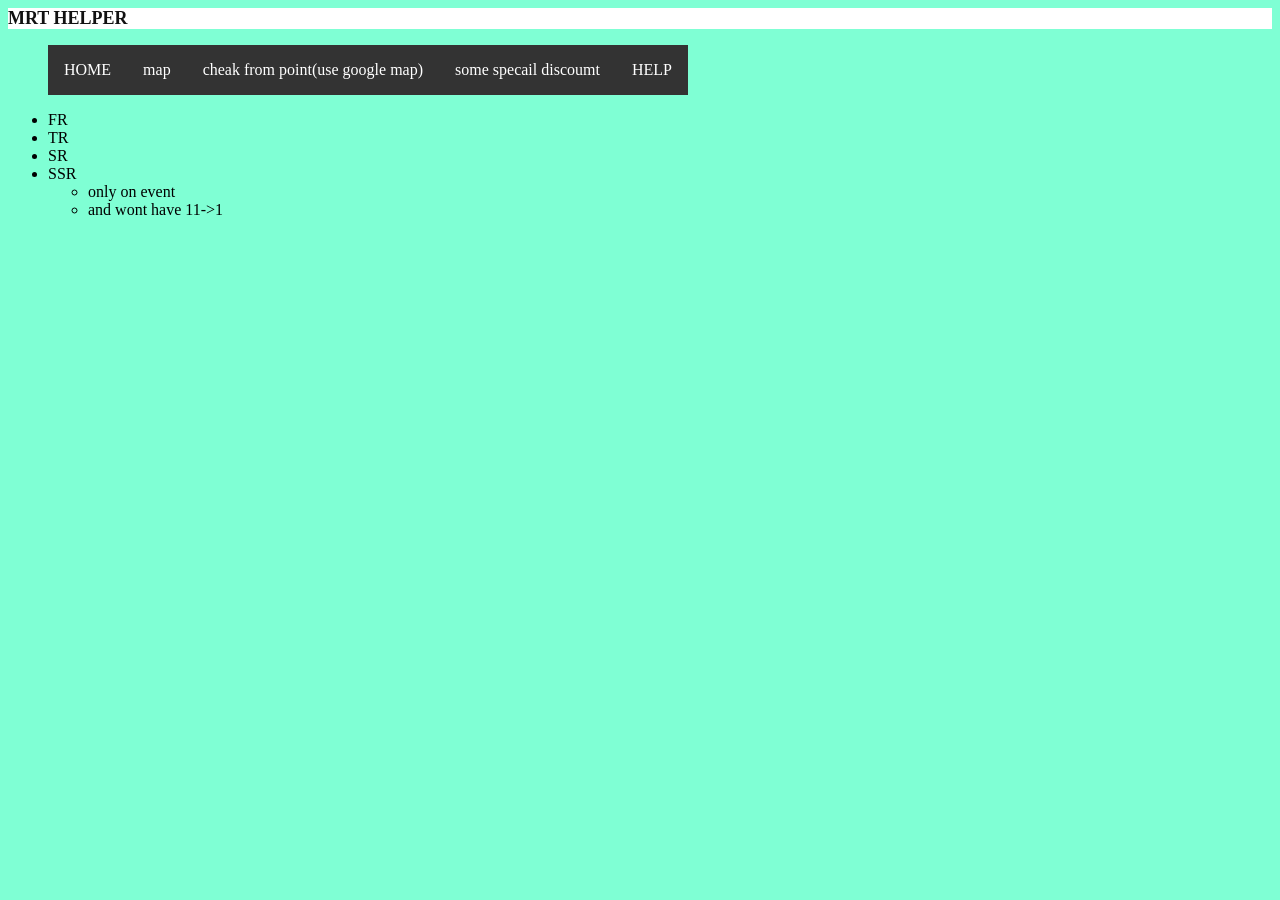
<file: past.html>
<!DOCTYPE html>
<head>
    
    <style>
        body{
            background-color:aquamarine;
            float: none;
            display: grid;
        }
        div.head{
            h1{
                background-color: white;
                color: #111111;
                font-size: large;
                margin: 0;
                padding: 0;
            }
            ul{
               background-color: #262525;
               list-style-type:none;
            }  
            li a{
                background-color: #333333;
                display: block;
                color: white;
                text-align: center;
                padding: 16px;
                text-decoration: none;
            }
            li a:hover
            {
                background-color: #111111;
            }
            li :active
            {
                background-color: coral;
            }
            li{
                float: left;
            }
        }
        div.show1{
            display: flex;

        }
    </style>
</head>
<body>
    <div class="head">
        <h1>MRT HELPER</h1>
        <ul>
            <li><a href="class-for-web-design/index.html">HOME</a></li>
            <li><a href="MAP/pagemap.html">map</a></li>
            <li><a href="GOOGLEMAP/google maperrorpage.html">cheak from point(use google map)</a></li>
            <li><a href="dicount/discount.html">some specail discoumt</a></li>
            <li><a href="HELP/HELP.html">HELP</a></li>
        </ul>
    </div>
    <div class="show1">
        <ul>
            <li>FR</li>
            <li>TR</li>
            <li>SR</li>
            <li>SSR</li>
            <ul>
                <li>only on event</li>
                <li>and wont have 11->1</li>
            </ul>
        </ul>
    </div>
</body>
</file>
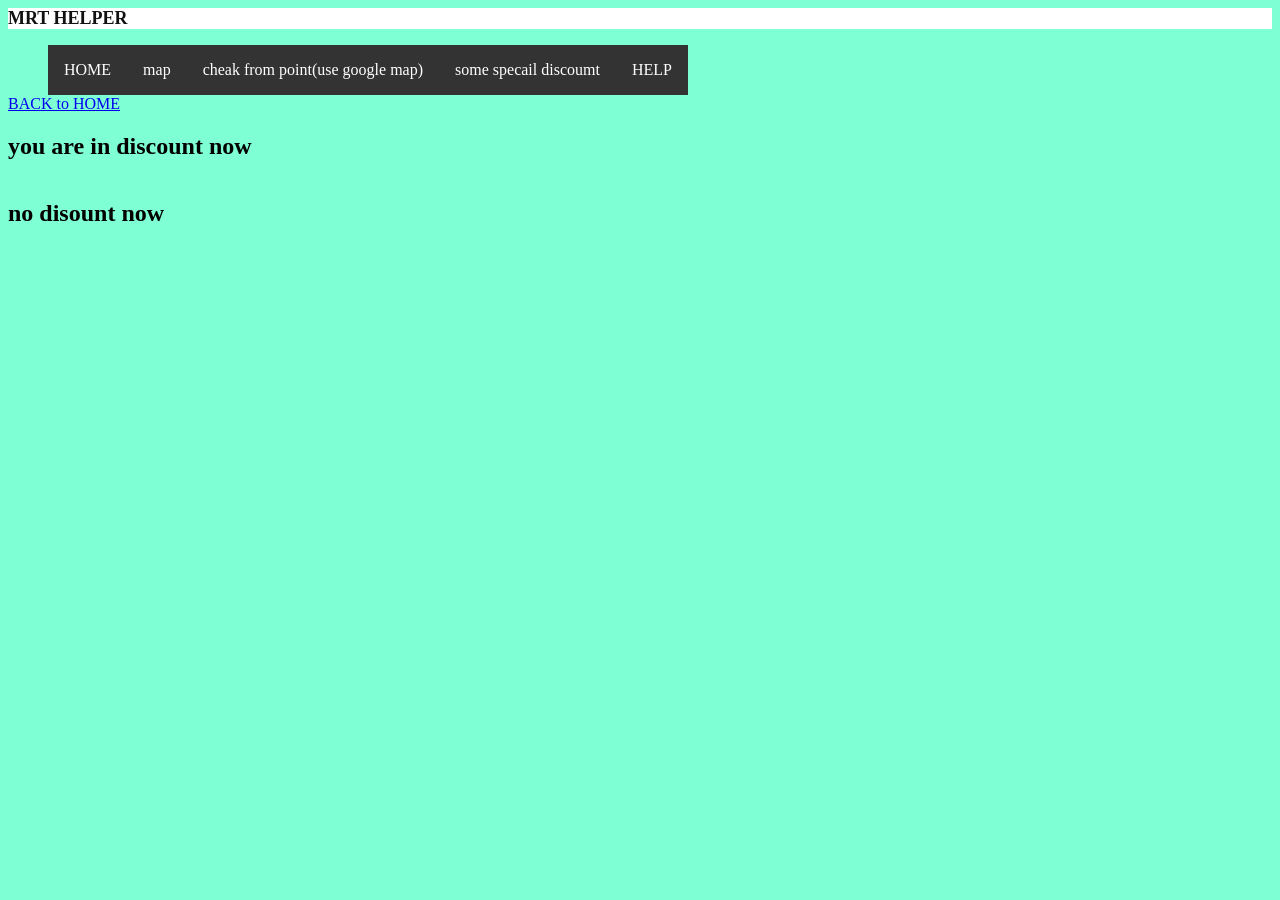
<file: dicount/discount.html>
<!DOCTYPE html>
<head>
    
    <style>
        body{
            background-color:aquamarine;
            float: none;
            display: grid;
        }
        div.head{
            h1{
                background-color: white;
                color: #111111;
                font-size: large;
                margin: 0;
                padding: 0;
            }
            ul{
               background-color: #262525;
               list-style-type:none;
            }  
            li a{
                background-color: #333333;
                display: block;
                color: white;
                text-align: center;
                padding: 16px;
                text-decoration: none;
            }
            li a:hover
            {
                background-color: #111111;
            }
            li{
                float: left;
            }
        }
        div.show1{
            display: flex;

        }
    </style>
</head>
<body>
    <div class="head">
        <h1>MRT HELPER</h1>
        <ul>
            <li><a href="../index.html">HOME</a></li>
            <li><a href="../MAP/pagemap.html">map</a></li>
            <li><a href="../GOOGLEMAP/google maperrorpage.html">cheak from point(use google map)</a></li>
            <li><a href="../dicount/discount.html">some specail discoumt</a></li>
            <li><a href="../HELP/HELP.html">HELP</a></li>
        </ul>
    </div>
    <a href="../index.html">BACK to HOME</a>
    <h2>you are in discount now</h2>
    <h2>no disount now</h2>

</body>
</file>
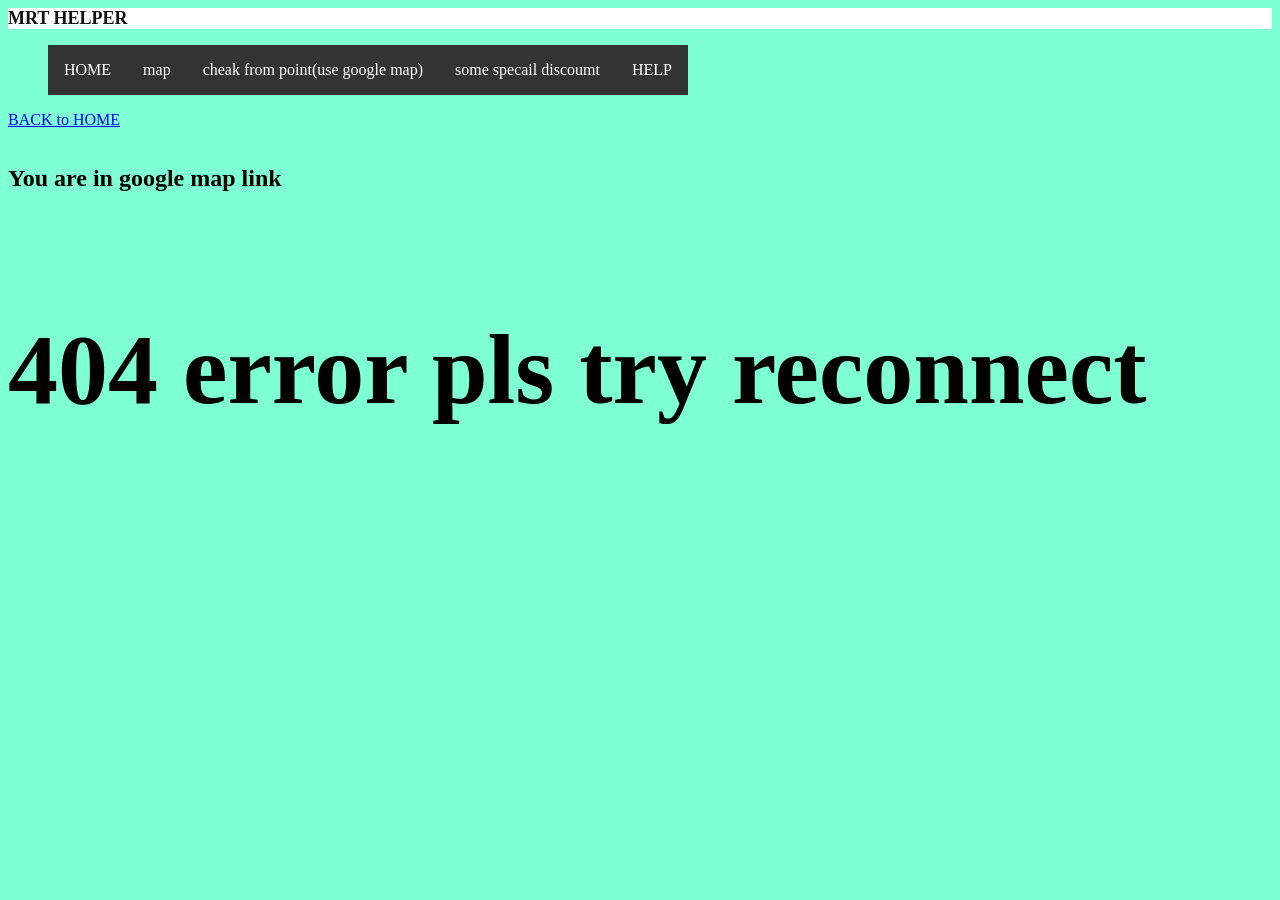
<file: GOOGLEMAP/google maperrorpage.html>
<!DOCTYPE html>
<head>
    
    <style>
        body{
            background-color:aquamarine;
            float: none;
            display: grid;
        }
        div.head{
            h1{
                background-color: white;
                color: #111111;
                font-size: large;
                margin: 0;
                padding: 0;
            }
            ul{
               background-color: #262525;
               list-style-type:none;
            }  
            li a{
                background-color: #333333;
                display: block;
                color: white;
                text-align: center;
                padding: 16px;
                text-decoration: none;
            }
            li a:hover
            {
                background-color: #111111;
            }
            li{
                float: left;
            }
        }
        div.show1{
            display: flex;

        }
        h3{
            font-size:100px;
        }
    </style>
</head>
<body>
    <div class="head">
        <h1>MRT HELPER</h1>
        <ul>
            <li><a href="../index.html">HOME</a></li>
            <li><a href="../MAP/pagemap.html">map</a></li>
            <li><a href="../GOOGLEMAP/google maperrorpage.html">cheak from point(use google map)</a></li>
            <li><a href="../dicount/discount.html">some specail discoumt</a></li>
            <li><a href="../HELP/HELP.html">HELP</a></li>
        </ul>
    </div>
    <a href="../index.html"><p>BACK to HOME</p></a>
    <h2>You are in google map link</h2>
    <h3>404 error pls try reconnect</h3>
</body>
</file>
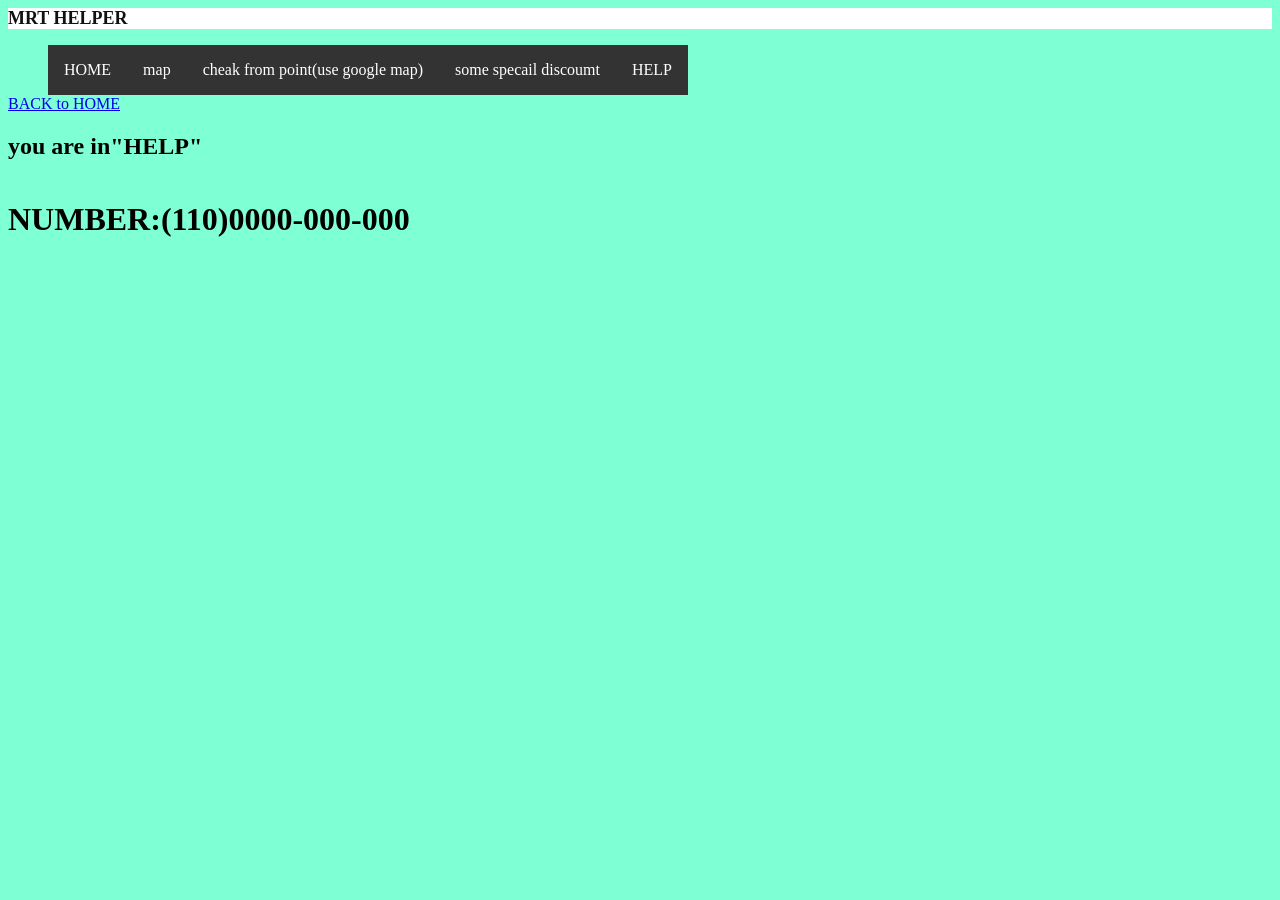
<file: HELP/HELP.html>
<!DOCTYPE html>
<head>
    
    <style>
        body{
            background-color:aquamarine;
            float: none;
            display: grid;
        }
        div.head{
            h1{
                background-color: white;
                color: #111111;
                font-size: large;
                margin: 0;
                padding: 0;
            }
            ul{
               background-color: #262525;
               list-style-type:none;
            }  
            li a{
                background-color: #333333;
                display: block;
                color: white;
                text-align: center;
                padding: 16px;
                text-decoration: none;
            }
            li a:hover
            {
                background-color: #111111;
            }
            li{
                float: left;
            }
        }
        div.show1{
            display: flex;

        }
    </style>
</head>
<body>
    <div class="head">
        <h1>MRT HELPER</h1>
        <ul>
            <li><a href="../index.html">HOME</a></li>
            <li><a href="../MAP/pagemap.html">map</a></li>
            <li><a href="../GOOGLEMAP/google maperrorpage.html">cheak from point(use google map)</a></li>
            <li><a href="../dicount/discount.html">some specail discoumt</a></li>
            <li><a href="../HELP/HELP.html">HELP</a></li>
        </ul>
    </div>
    <a href="../index.html">BACK to HOME</a>
    <h2>you are in"HELP"</h2>
    <h1>NUMBER:(110)0000-000-000
    </h1>
</body>
</file>
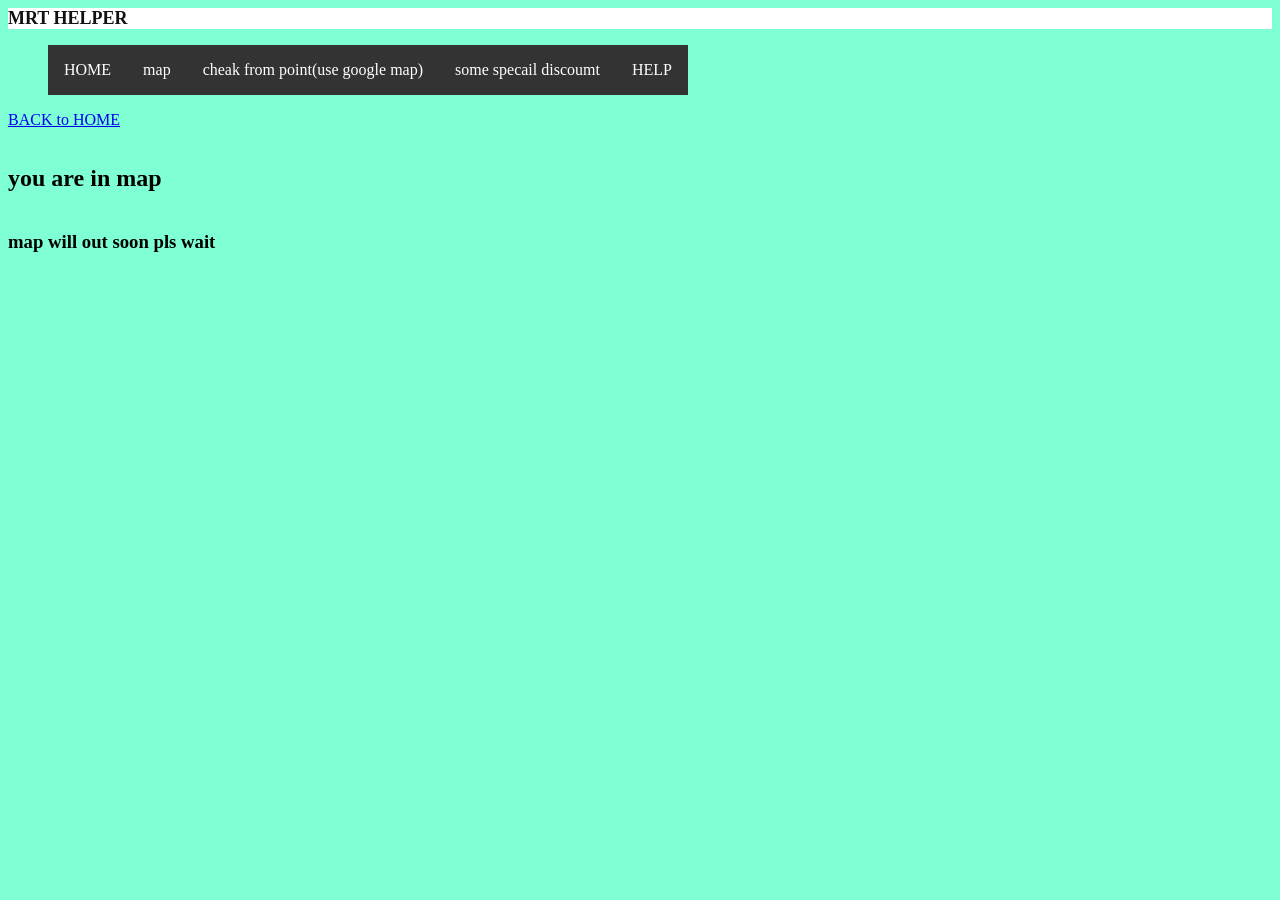
<file: MAP/pagemap.html>
<!DOCTYPE html>
<head>
    
    <style>
        body{
            background-color:aquamarine;
            float: none;
            display: grid;
        }
        div.head{
            h1{
                background-color: white;
                color: #111111;
                font-size: large;
                margin: 0;
                padding: 0;
            }
            ul{
               background-color: #262525;
               list-style-type:none;
            }  
            li a{
                background-color: #333333;
                display: block;
                color: white;
                text-align: center;
                padding: 16px;
                text-decoration: none;
            }
            li a:hover
            {
                background-color: #111111;
            }
            li{
                float: left;
            }
        }
        div.show1{
            display: flex;

        }
    </style>
</head>
<body>
    <div class="head">
        <h1>MRT HELPER</h1>
        <ul>
            <li><a href="../index.html">HOME</a></li>
            <li><a href="../MAP/pagemap.html">map</a></li>
            <li><a href="../GOOGLEMAP/google maperrorpage.html">cheak from point(use google map)</a></li>
            <li><a href="../dicount/discount.html">some specail discoumt</a></li>
            <li><a href="../HELP/HELP.html">HELP</a></li>
        </ul>
    </div>
    <a href="../index.html"><p>BACK to HOME</p></a>
    <h2>you are in map</h2>
    <h3>map will out soon pls wait<h3>
</body>
</file>
